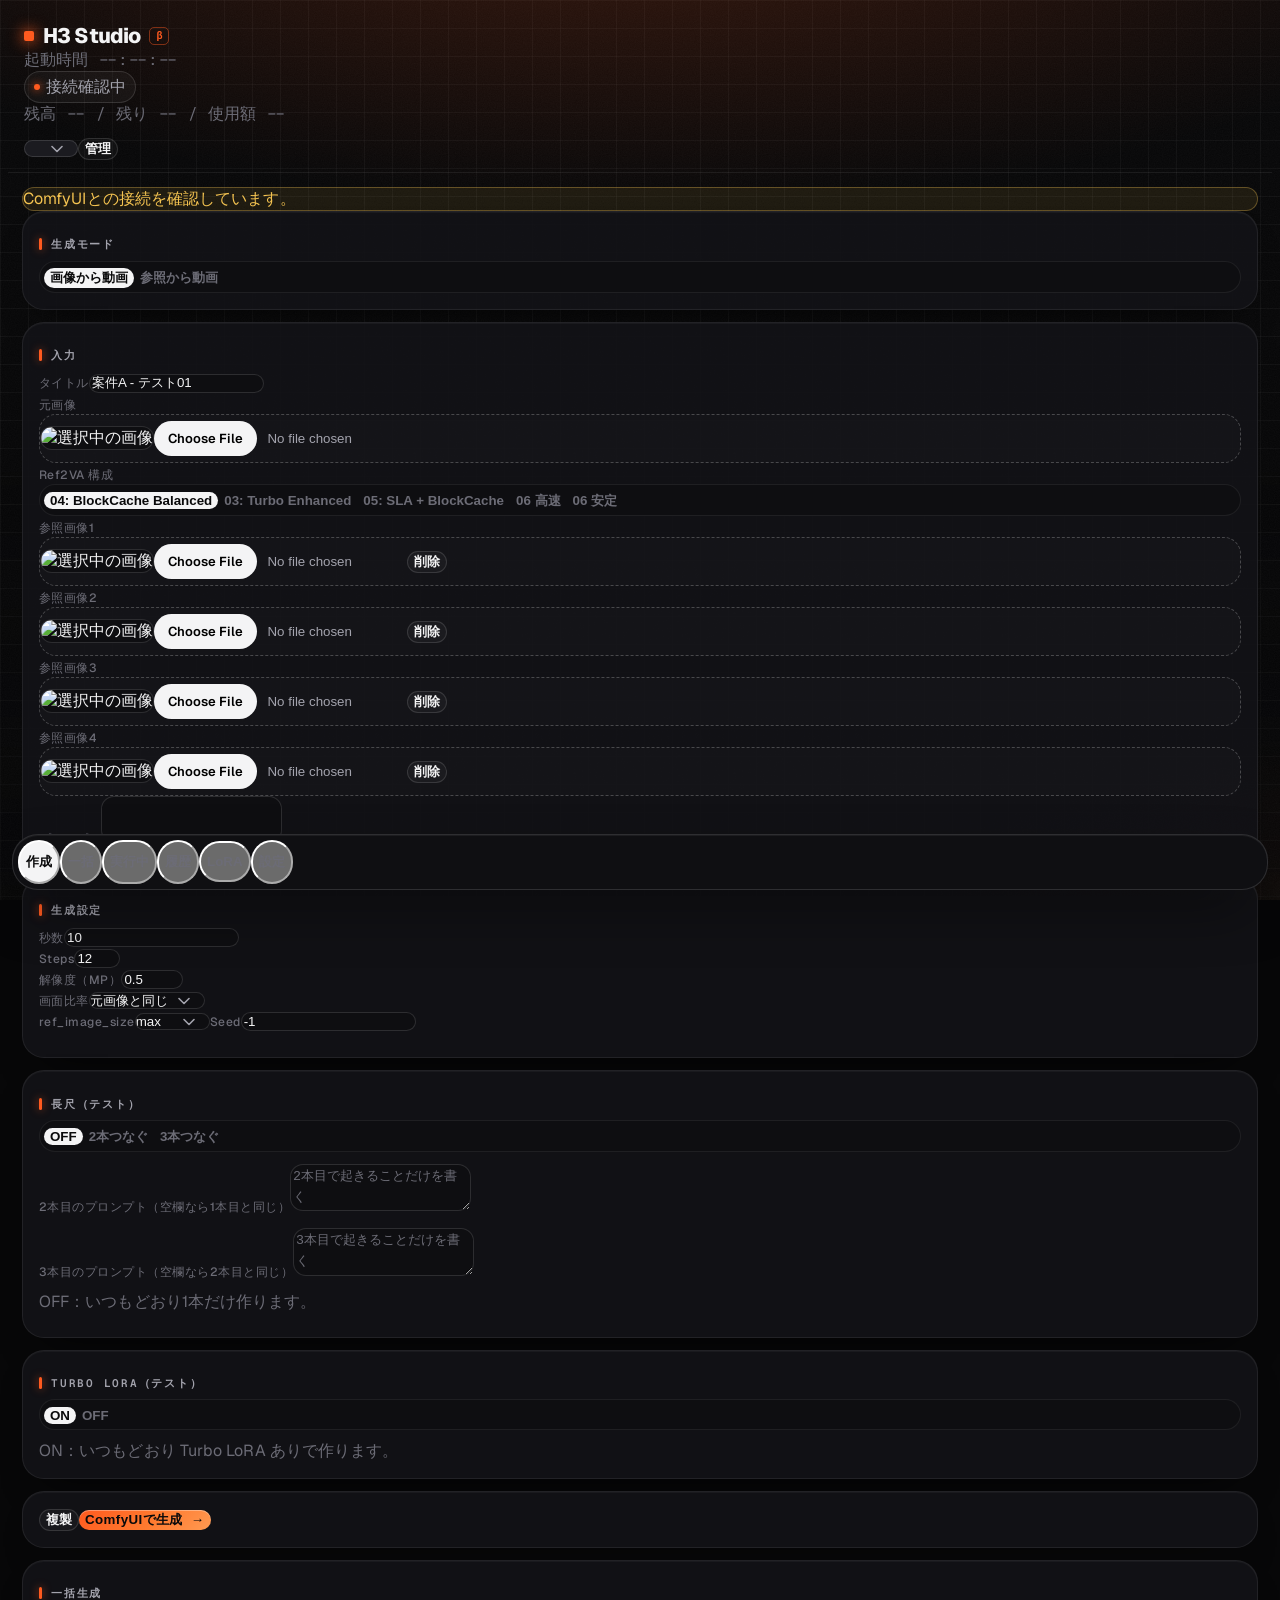
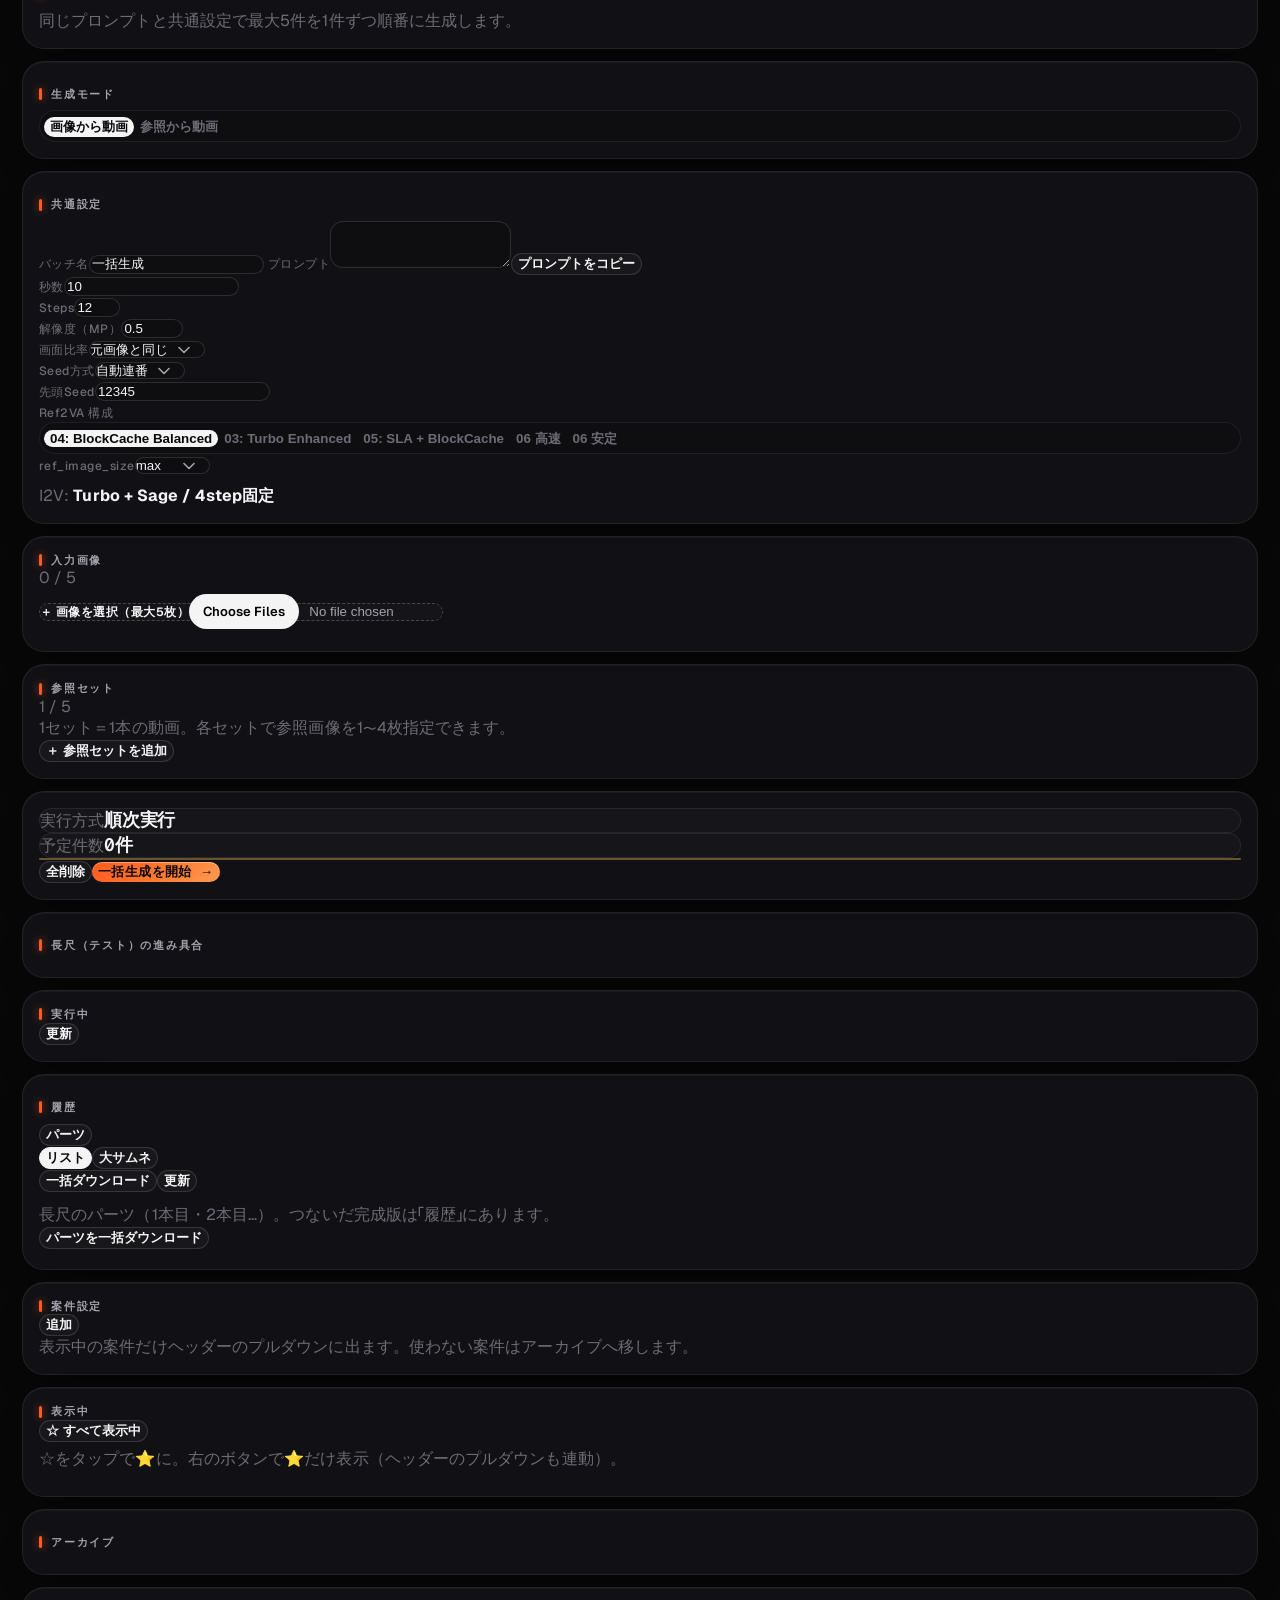
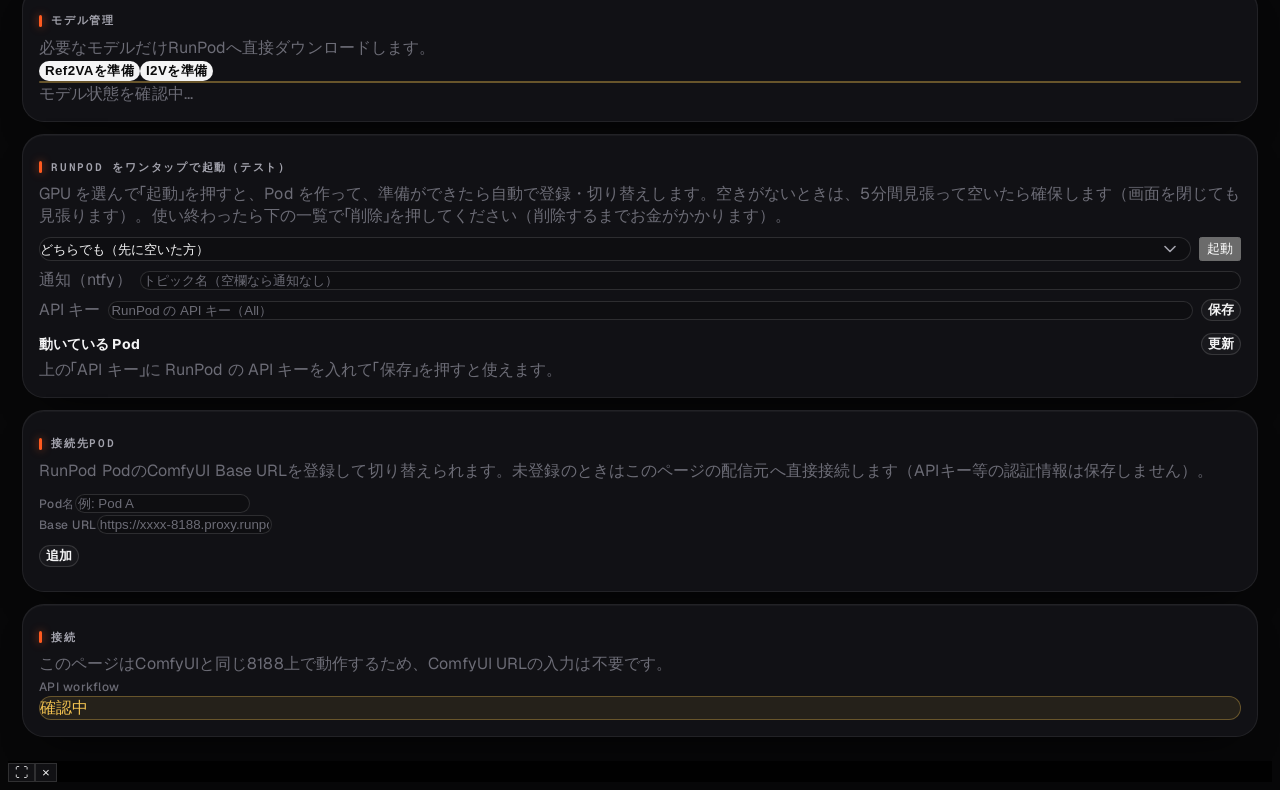
<file: index.html>
<!doctype html>
<html lang="ja">
<head><base href="https://shuichisaitofd.github.io/runpod-h3-mobile/">
<meta charset="utf-8">
<script>
/* H3 Studio β (design test; shares projects with H3 Studio): keep this site's projects separate from the other H3 sites on github.io (same browser storage). Only these keys get a prefix. */
(function(){try{var MAP={h3MobileProjects:1,h3MobileActiveProjectId:1,h3MobileProjectFavOnly:1};var P=Storage.prototype,g=P.getItem,s=P.setItem,r=P.removeItem;
function k(o,x){return(o===window.localStorage&&MAP[x])?'studio.'+x:x;}
P.getItem=function(x){return g.call(this,k(this,x));};
P.setItem=function(x,v){return s.call(this,k(this,x),v);};
P.removeItem=function(x){return r.call(this,k(this,x));};}catch(e){}})();
</script>
<meta name="viewport" content="width=device-width,initial-scale=1,interactive-widget=resizes-content">
<title>H3 Studio β</title>
<link rel="stylesheet" href="styles.css?v=20260928c">
<link rel="stylesheet" href="click-fix.css?v=20260928c">
<meta name="theme-color" content="#070708">
<link rel="preconnect" href="https://fonts.googleapis.com">
<link rel="preconnect" href="https://fonts.gstatic.com" crossorigin>
<link rel="stylesheet" href="https://fonts.googleapis.com/css2?family=Geist:wght@400;500;600;700;800&family=Geist+Mono:wght@400;500;600&display=swap">
<link rel="stylesheet" href="https://shuichisaitofd.github.io/h3-studio-next/next.css?v=4">
</head>
<body>
<div class="app">
<header class="header">
<div class="row"><div class="brand">H3 Studio</div><div class="runtime" id="runtime">起動時間 --:--:--</div><div class="status" id="status">接続確認中</div></div>
<div class="row"><div class="billing" id="billing">残高 -- / 残り -- / 使用額 --</div></div>
<div class="project-tabs" id="tabs"><select id="projectSelect" aria-label="案件切替"></select><button type="button" class="secondary compact" id="openProjects" onclick="openProjectSettings()">管理</button><button id="add" type="button" hidden></button></div>
</header>
<main>
<section class="page active" data-page="create">
<div id="connectNotice" class="notice">ComfyUIとの接続を確認しています。</div>
<div class="card"><h2>生成モード</h2><div class="mode"><button class="active" data-mode="i2v">画像から動画</button><button data-mode="ref">参照から動画</button></div></div>
<div class="card"><h2>入力</h2><label>タイトル</label><input id="title" value="案件A - テスト01">
<div id="i2v"><label>元画像</label><div class="filebox ref-field"><img class="input-thumb hidden" id="image0preview" alt="選択中の画像"><input id="image0" type="file" accept="image/*"></div></div>
<div id="ref" class="hidden"><label>Ref2VA 構成</label><div class="mode mode3" id="refVariant"><button class="active" data-variant="04">04: BlockCache Balanced</button><button data-variant="03">03: Turbo Enhanced</button><button data-variant="05">05: SLA + BlockCache</button><button data-variant="fast">06 高速</button><button data-variant="stable">06 安定</button></div><label>参照画像1</label><div class="filebox ref-field"><img class="input-thumb hidden" id="ref0preview" alt="選択中の画像"><input id="ref0" type="file" accept="image/*"><button type="button" class="secondary ref-clear" data-target="ref0">削除</button></div><label>参照画像2</label><div class="filebox ref-field"><img class="input-thumb hidden" id="ref1preview" alt="選択中の画像"><input id="ref1" type="file" accept="image/*"><button type="button" class="secondary ref-clear" data-target="ref1">削除</button></div><label>参照画像3</label><div class="filebox ref-field"><img class="input-thumb hidden" id="ref2preview" alt="選択中の画像"><input id="ref2" type="file" accept="image/*"><button type="button" class="secondary ref-clear" data-target="ref2">削除</button></div><label>参照画像4</label><div class="filebox ref-field"><img class="input-thumb hidden" id="ref3preview" alt="選択中の画像"><input id="ref3" type="file" accept="image/*"><button type="button" class="secondary ref-clear" data-target="ref3">削除</button></div></div>
<label>プロンプト</label><textarea id="prompt"></textarea></div>
<div class="card"><h2>生成設定</h2><div class="grid2"><div><label>秒数</label><input id="sec" type="number" value="10" min="1" step="1" inputmode="numeric"></div><div id="stepsWrap" class="hidden"><label>Steps</label><input id="steps" type="number" value="12" min="1" max="50"></div></div>
<div class="grid2"><div><label>解像度（MP）</label><input id="mp" type="number" value="0.5" min="0.1" max="2" step="0.05" inputmode="decimal"></div><div><label>画面比率</label><select id="ratio"><option selected>元画像と同じ</option><option>2:3</option><option>3:2</option><option>9:16</option><option>16:9</option><option>1:1</option><option>4:3</option><option>3:4</option></select></div></div>
<div id="refextra" class="hidden"><label>ref_image_size</label><select id="refSize"><option>match</option><option selected>max</option></select><label>Seed</label><input id="seed" type="number" value="-1"></div>
<div id="modeNote" class="small" style="margin-top:10px"></div></div>
<div class="card"><div class="actions"><button class="secondary" id="dup" type="button">複製</button><button class="primary" id="gen" type="button">ComfyUIで生成</button></div></div>
</section>

<section class="page" data-page="batch">
<div class="card"><h2>一括生成</h2><div class="small">同じプロンプトと共通設定で最大5件を1件ずつ順番に生成します。</div></div>
<div class="card"><h2>生成モード</h2><div class="mode"><button class="active" data-batch-mode="i2v">画像から動画</button><button data-batch-mode="ref2va">参照から動画</button></div></div>
<div class="card"><h2>共通設定</h2>
<label>バッチ名</label><input id="batchTitle" value="一括生成">
<label>プロンプト</label><textarea id="batchPrompt"></textarea><button class="secondary compact" id="copyBatchPrompt">プロンプトをコピー</button>
<div class="grid2"><div><label>秒数</label><input id="batchSec" type="number" value="10" min="1" step="1" inputmode="numeric"></div><div id="batchStepsWrap" class="hidden"><label>Steps</label><input id="batchSteps" type="number" value="12" min="1" max="50"></div></div>
<div class="grid2"><div><label>解像度（MP）</label><input id="batchMp" type="number" value="0.5" min="0.1" max="2" step="0.05" inputmode="decimal"></div><div><label>画面比率</label><select id="batchRatio"><option selected>元画像と同じ</option><option>2:3</option><option>3:2</option><option>9:16</option><option>16:9</option><option>1:1</option><option>4:3</option><option>3:4</option></select></div></div>
<div class="grid2"><div><label>Seed方式</label><select id="batchSeedMode"><option value="sequence" selected>自動連番</option><option value="fixed">固定</option><option value="random">ランダム</option></select></div><div><label>先頭Seed</label><input id="batchSeed" type="number" value="12345"></div></div>
<div id="batchRefOptions" class="hidden"><label>Ref2VA 構成</label><div class="mode mode3" id="batchRefVariant"><button class="active" data-batch-variant="04">04: BlockCache Balanced</button><button data-batch-variant="03">03: Turbo Enhanced</button><button data-batch-variant="05">05: SLA + BlockCache</button><button data-batch-variant="fast">06 高速</button><button data-batch-variant="stable">06 安定</button></div><label>ref_image_size</label><select id="batchRefSize"><option>match</option><option selected>max</option></select></div>
<div id="batchModeNote" class="small" style="margin-top:10px">I2V: <b>Turbo + Sage / 4step固定</b></div>
</div>
<div class="card" id="batchI2VInputs"><div class="row"><h2 style="margin:0;flex:1">入力画像</h2><span class="small" id="batchI2VCount">0 / 5</span></div><label class="batch-filepick">＋ 画像を選択（最大5枚）<input id="batchI2VFiles" type="file" accept="image/*" multiple></label><div id="batchI2VList" class="batch-list"></div></div>
<div class="card hidden" id="batchRefInputs"><div class="row"><h2 style="margin:0;flex:1">参照セット</h2><span class="small" id="batchRefCount">1 / 5</span></div><div class="small">1セット＝1本の動画。各セットで参照画像を1〜4枚指定できます。</div><div id="batchRefList" class="batch-list"></div><button class="secondary batch-add" id="addBatchRefSet">＋ 参照セットを追加</button></div>
<div class="card"><div class="batch-summary"><div><span class="small">実行方式</span><b>順次実行</b></div><div><span class="small">予定件数</span><b id="batchJobCount">0件</b></div></div><div id="batchMessage" class="notice hidden"></div><div class="actions"><button class="secondary" id="clearBatch">全削除</button><button class="primary" id="startBatch">一括生成を開始</button></div></div>
</section>

<section class="page" data-page="running"><div class="card"><div class="row"><h2 style="margin:0;flex:1">実行中</h2><button class="secondary" id="refreshQueue">更新</button></div><div id="queue"></div></div></section>
<section class="page" data-page="history"><div class="card"><div class="history-head"><h2>履歴</h2><div class="history-tools"><div class="view-toggle"><button class="secondary active" id="historyListMode">リスト</button><button class="secondary" id="historyLargeMode">大サムネ</button></div><button class="secondary" id="downloadAll">一括ダウンロード</button><button class="secondary" id="refreshHistory">更新</button></div></div><div id="downloadMessage" class="small"></div><div id="historyList"></div></div></section>
<section class="page" data-page="lora"><div id="h3LoraPage"></div></section>
<section class="page" data-page="projects">
<div class="card"><div class="row"><h2 style="margin:0;flex:1">案件設定</h2><button class="secondary" id="addProject">追加</button></div><div class="small">表示中の案件だけヘッダーのプルダウンに出ます。使わない案件はアーカイブへ移します。</div></div>
<div class="card"><div class="row" style="align-items:center"><h2 style="margin:0;flex:1">表示中</h2><button class="secondary compact" id="projectFavOnly">☆ すべて表示中</button></div><div class="small" style="margin:6px 0 10px">☆をタップで⭐に。右のボタンで⭐だけ表示（ヘッダーのプルダウンも連動）。</div><div id="projectActiveList"></div></div>
<div class="card"><h2>アーカイブ</h2><div id="projectArchiveList"></div></div>
</section>
<section class="page" data-page="settings">
<div class="card"><h2>モデル管理</h2><div class="small">必要なモデルだけRunPodへ直接ダウンロードします。</div><div class="model-actions"><button class="primary" id="prepareRef">Ref2VAを準備</button><button class="primary" id="prepareI2V">I2Vを準備</button></div><div id="modelMessage" class="notice hidden"></div><div id="modelList" class="model-list"><div class="small">モデル状態を確認中...</div></div></div>
<div class="card"><h2>接続先Pod</h2><div class="small">RunPod PodのComfyUI Base URLを登録して切り替えられます。未登録のときはこのページの配信元へ直接接続します（APIキー等の認証情報は保存しません）。</div><div id="podList" class="model-list" style="margin-top:10px"></div><div class="grid2" style="margin-top:10px"><div><label>Pod名</label><input id="newPodName" placeholder="例: Pod A"></div><div><label>Base URL</label><input id="newPodUrl" placeholder="https://xxxx-8188.proxy.runpod.net"></div></div><div class="actions" style="margin-top:10px"><button class="secondary" id="addPod" type="button" onclick="h3AddPod()">追加</button></div><div id="podMessage" class="small" style="margin-top:8px"></div></div>
<div class="card"><h2>接続</h2><div class="small">このページはComfyUIと同じ8188上で動作するため、ComfyUI URLの入力は不要です。</div><label>API workflow</label><div id="workflowStatus" class="notice">確認中</div></div>
</section>
</main>
</div>
<nav class="bottom"><div class="bottomin"><button class="nav active" data-target="create">作成</button><button class="nav" data-target="batch">一括</button><button class="nav" data-target="running">実行中</button><button class="nav" data-target="history">履歴</button><button class="nav" data-target="lora">LoRA</button><button class="nav" data-target="settings">設定</button></div></nav>
<div class="media-modal hidden" id="mediaModal" role="dialog" aria-modal="true"><button class="modal-fullscreen hidden" id="modalFullscreen" type="button" aria-label="全画面表示">⛶</button><button class="modal-close" id="modalClose" type="button" aria-label="閉じる">×</button><div class="modal-body" id="modalBody"></div></div>
<script src="boot-fix.js?v=20260928c"></script>
<script src="app.js?v=20261103a"></script>
<script src="job-timer.js?v=20260928c"></script>
<script src="project-ui.js?v=20261026a"></script>
<script src="pod-add-fix.js?v=20260928c"></script>
<script src="connect-fix.js?v=20260928c"></script>
<script src="copy-prompts.js?v=20260928c"></script>
<script>
(()=>{const originalFetch=window.fetch.bind(window);window.fetch=async(input,init)=>{const r=await originalFetch(input,init);try{const url=typeof input==='string'?input:(input&&input.url)||'';if(!/\/history\//.test(url)||!r.ok)return r;const clone=r.clone();const data=await clone.json();let changed=false;for(const item of Object.values(data||{})){if(!item||item.status?.completed===true)continue;const outputs=item.outputs||{};const hasOutput=Object.values(outputs).some(node=>['videos','images','gifs','files','audio'].some(k=>Array.isArray(node?.[k])&&node[k].length));if(hasOutput){item.status=item.status||{};item.status.completed=true;changed=true;}}if(!changed)return r;return new Response(JSON.stringify(data),{status:r.status,statusText:r.statusText,headers:r.headers});}catch{return r;}};})();
</script>
<script src="batch-v2.js?v=20260928c"></script>
<script src="history-autoplay.js?v=20260928c"></script>
<script src="history-thumbnails.js?v=20260928c"></script>
<script src="media-library.js?v=20260928c"></script>
<script src="pod-runtime.js?v=20260928c"></script>
<script src="pod-billing.js?v=20260928c"></script>
<script src="lora-library.js?v=20261022a"></script>
<script src="lora-catalog-extra.js?v=20260928c"></script>
<script src="https://shuichisaitofd.github.io/h3-studio/veda-lora-extra.js?v=8"></script>
<script src="prompt-library.js?v=20260928c" data-h3-prompt-library="1"></script>
<script src="ios-keyboard.js?v=20260928c"></script>
<script src="media-modal-fix.js?v=20261006c"></script>
<script src="click-fix.js?v=20261006c"></script>
<script src="https://shuichisaitofd.github.io/h3-studio/veda-panel.js?v=2"></script>
<script src="https://shuichisaitofd.github.io/h3-studio/veda-eros.js?v=1"></script>
<script src="https://shuichisaitofd.github.io/h3-studio-next/next.js?v=2"></script>
<script src="https://shuichisaitofd.github.io/h3-studio-next/long.js?v=12"></script>
<script src="https://shuichisaitofd.github.io/h3-studio-next/runpod.js?v=17"></script>
<script src="https://shuichisaitofd.github.io/h3-studio-next/turbo-test.js?v=1"></script></body></html>
</file>
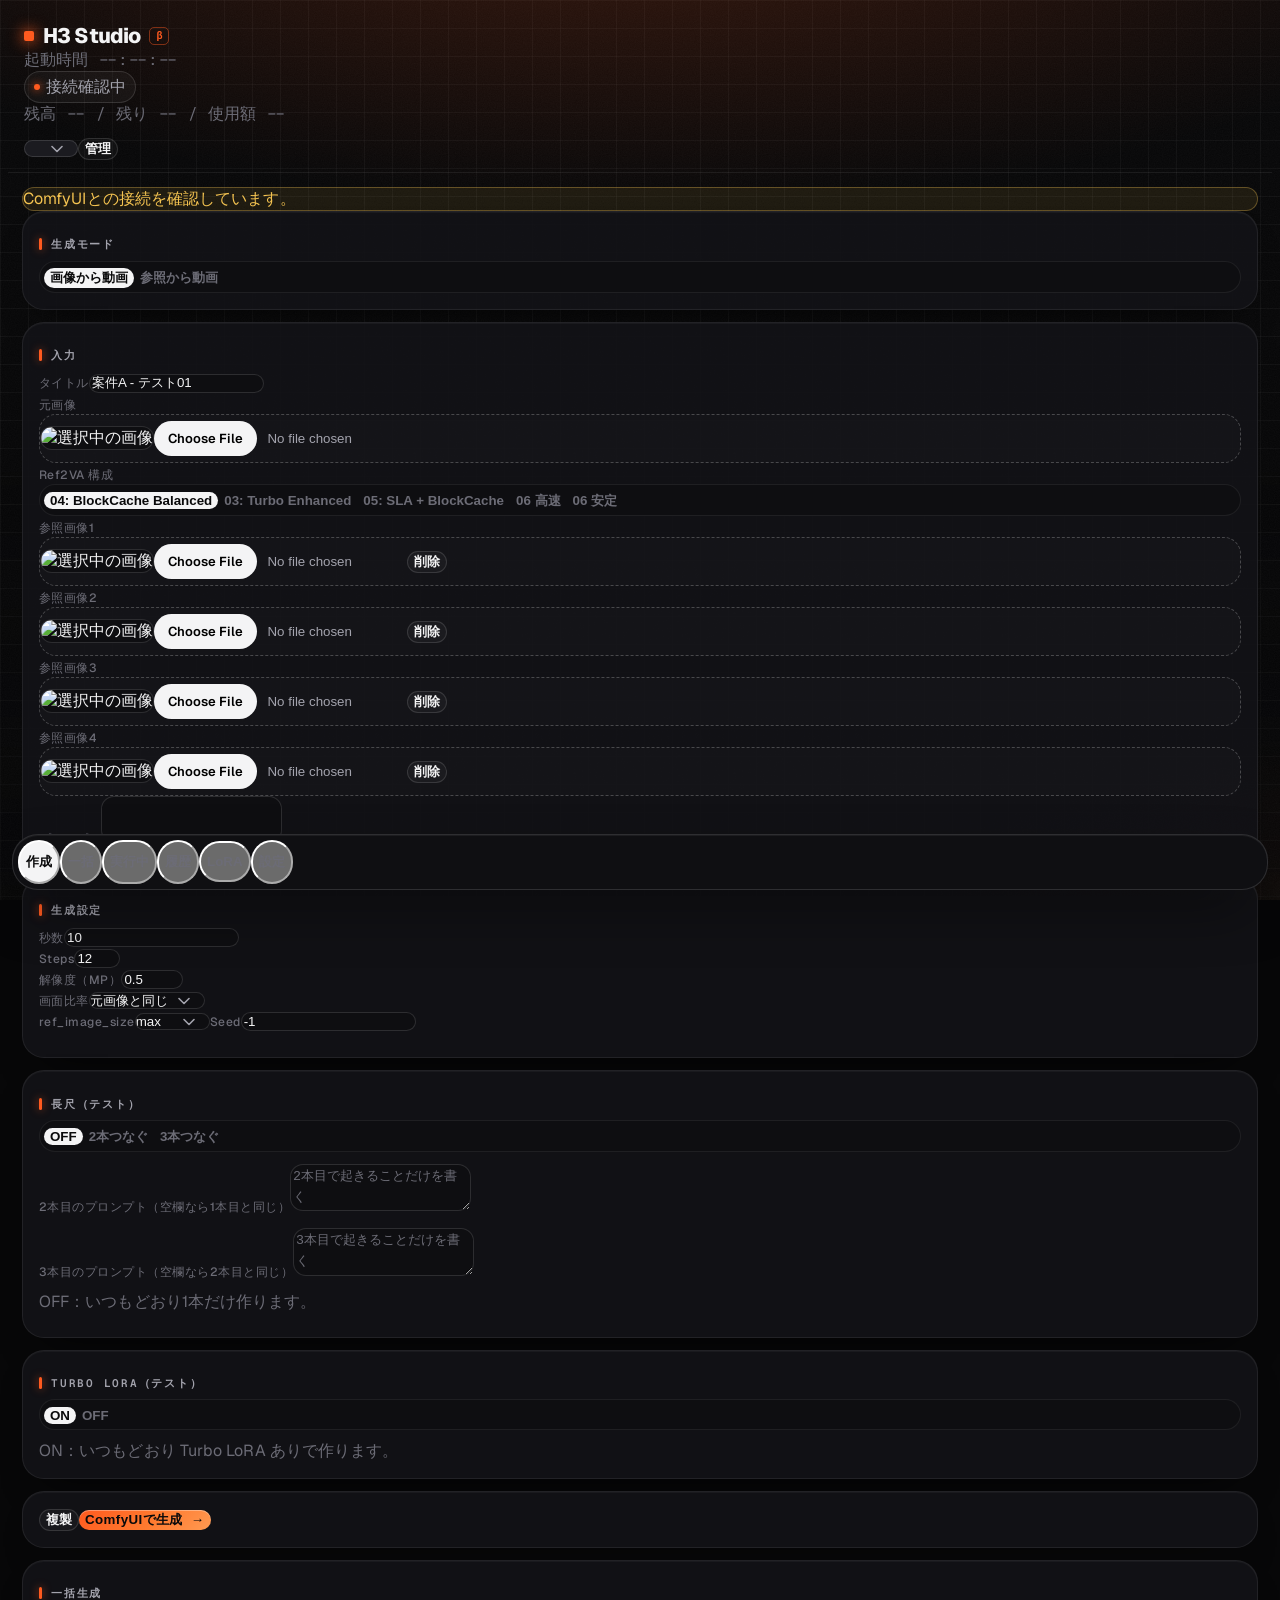
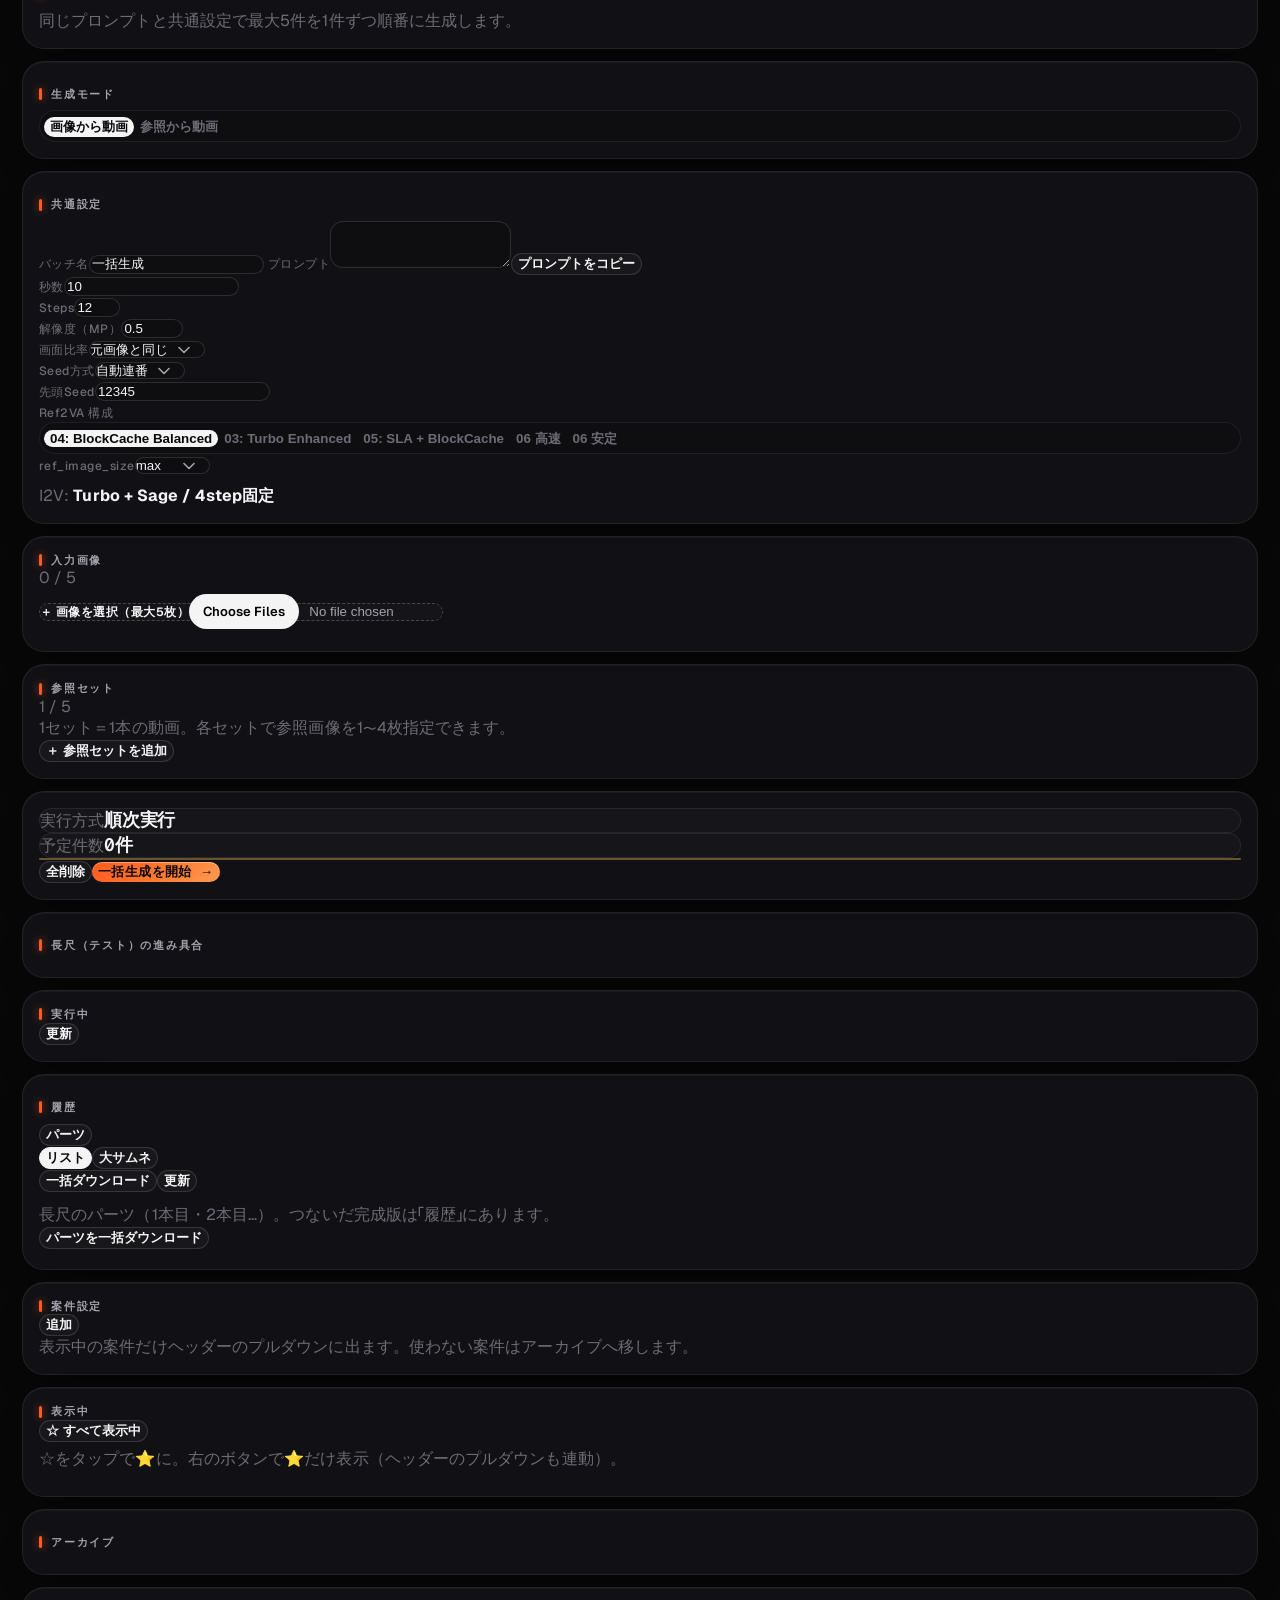
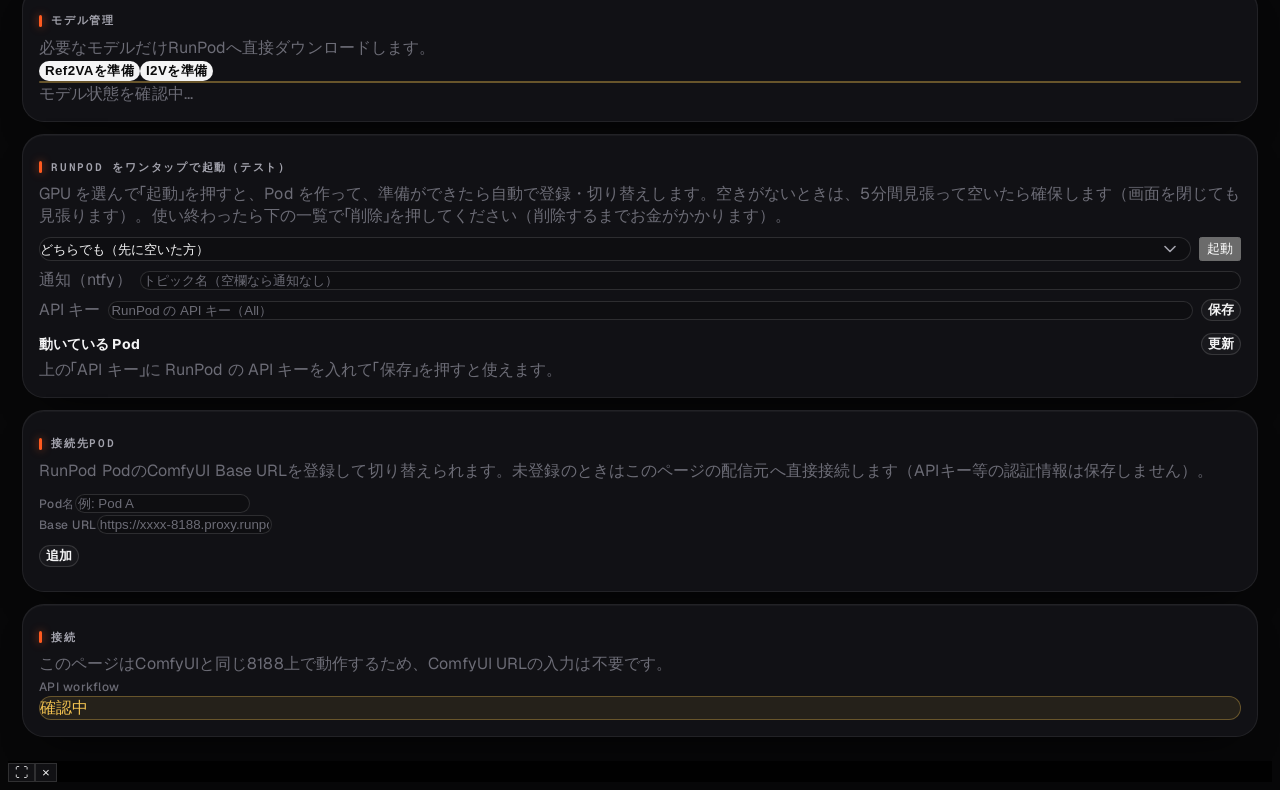
<file: b2/index.html>
<!doctype html>
<html lang="ja">
<head><base href="https://shuichisaitofd.github.io/runpod-h3-mobile/">
<meta charset="utf-8">
<script>
/* H3 Studio β2: copy of β. Projects are copied ONCE from the old β / H3 Studio keys, then saved under their own "studioB2." keys so they no longer mix with the old β. */
(function(){try{var MAP={h3MobileProjects:1,h3MobileActiveProjectId:1,h3MobileProjectFavOnly:1};var P=Storage.prototype,g=P.getItem,s=P.setItem,r=P.removeItem;
function pre(x){return MAP[x]||String(x).indexOf('h3next.')===0;}
function k(o,x){return(o===window.localStorage&&pre(x))?'studioB2.'+x:x;}
try{var L=window.localStorage;
 function arr(v){try{var a=JSON.parse(v);return Array.isArray(a)?a:null;}catch(e){return null;}}
 function isDefault(v){var a=arr(v);if(!a||!a.length)return true;return a.every(function(p){return ['案件A','案件B','案件C'].indexOf(p.name)>=0&&!p.prompt&&!(p.images&&Object.keys(p.images).some(function(k){return p.images[k];}));});}
 if(!g.call(L,'studioB2.migrated2')&&isDefault(g.call(L,'studioB2.h3MobileProjects'))){
  var srcs=['studio.',''],src=null;
  for(var q=0;q<srcs.length;q++){var pv=g.call(L,srcs[q]+'h3MobileProjects');if(pv&&!isDefault(pv)){src=srcs[q];break;}}
  if(src!==null){
   Object.keys(MAP).forEach(function(x){var v=g.call(L,src+x);if(v!==null)s.call(L,'studioB2.'+x,v);});
   for(var i=0;i<L.length;i++){var n=L.key(i);if(n&&n.indexOf('h3next.')===0){var v2=g.call(L,n);if(g.call(L,'studioB2.'+n)===null)s.call(L,'studioB2.'+n,v2);}}
   s.call(L,'studioB2.migrated2',src||'raw');}}}catch(e){}
P.getItem=function(x){return g.call(this,k(this,x));};
P.setItem=function(x,v){return s.call(this,k(this,x),v);};
P.removeItem=function(x){return r.call(this,k(this,x));};}catch(e){}})();
</script>
<meta name="viewport" content="width=device-width,initial-scale=1,interactive-widget=resizes-content">
<title>H3 Studio β2</title>
<link rel="stylesheet" href="styles.css?v=20260928c">
<link rel="stylesheet" href="click-fix.css?v=20260928c">
<meta name="theme-color" content="#070708">
<link rel="preconnect" href="https://fonts.googleapis.com">
<link rel="preconnect" href="https://fonts.gstatic.com" crossorigin>
<link rel="stylesheet" href="https://fonts.googleapis.com/css2?family=Geist:wght@400;500;600;700;800&family=Geist+Mono:wght@400;500;600&display=swap">
<link rel="stylesheet" href="https://shuichisaitofd.github.io/h3-studio-next/next.css?v=4">
</head>
<body>
<div class="app">
<header class="header">
<div class="row"><div class="brand">H3 Studio</div><div class="runtime" id="runtime">起動時間 --:--:--</div><div class="status" id="status">接続確認中</div></div>
<div class="row"><div class="billing" id="billing">残高 -- / 残り -- / 使用額 --</div></div>
<div class="project-tabs" id="tabs"><select id="projectSelect" aria-label="案件切替"></select><button type="button" class="secondary compact" id="openProjects" onclick="openProjectSettings()">管理</button><button id="add" type="button" hidden></button></div>
</header>
<main>
<section class="page active" data-page="create">
<div id="connectNotice" class="notice">ComfyUIとの接続を確認しています。</div>
<div class="card"><h2>生成モード</h2><div class="mode"><button class="active" data-mode="i2v">画像から動画</button><button data-mode="ref">参照から動画</button></div></div>
<div class="card"><h2>入力</h2><label>タイトル</label><input id="title" value="案件A - テスト01">
<div id="i2v"><label>元画像</label><div class="filebox ref-field"><img class="input-thumb hidden" id="image0preview" alt="選択中の画像"><input id="image0" type="file" accept="image/*"></div></div>
<div id="ref" class="hidden"><label>Ref2VA 構成</label><div class="mode mode3" id="refVariant"><button class="active" data-variant="04">04: BlockCache Balanced</button><button data-variant="03">03: Turbo Enhanced</button><button data-variant="05">05: SLA + BlockCache</button><button data-variant="fast">06 高速</button><button data-variant="stable">06 安定</button></div><label>参照画像1</label><div class="filebox ref-field"><img class="input-thumb hidden" id="ref0preview" alt="選択中の画像"><input id="ref0" type="file" accept="image/*"><button type="button" class="secondary ref-clear" data-target="ref0">削除</button></div><label>参照画像2</label><div class="filebox ref-field"><img class="input-thumb hidden" id="ref1preview" alt="選択中の画像"><input id="ref1" type="file" accept="image/*"><button type="button" class="secondary ref-clear" data-target="ref1">削除</button></div><label>参照画像3</label><div class="filebox ref-field"><img class="input-thumb hidden" id="ref2preview" alt="選択中の画像"><input id="ref2" type="file" accept="image/*"><button type="button" class="secondary ref-clear" data-target="ref2">削除</button></div><label>参照画像4</label><div class="filebox ref-field"><img class="input-thumb hidden" id="ref3preview" alt="選択中の画像"><input id="ref3" type="file" accept="image/*"><button type="button" class="secondary ref-clear" data-target="ref3">削除</button></div></div>
<label>プロンプト</label><textarea id="prompt"></textarea></div>
<div class="card"><h2>生成設定</h2><div class="grid2"><div><label>秒数</label><input id="sec" type="number" value="10" min="1" step="1" inputmode="numeric"></div><div id="stepsWrap" class="hidden"><label>Steps</label><input id="steps" type="number" value="12" min="1" max="50"></div></div>
<div class="grid2"><div><label>解像度（MP）</label><input id="mp" type="number" value="0.5" min="0.1" max="2" step="0.05" inputmode="decimal"></div><div><label>画面比率</label><select id="ratio"><option selected>元画像と同じ</option><option>2:3</option><option>3:2</option><option>9:16</option><option>16:9</option><option>1:1</option><option>4:3</option><option>3:4</option></select></div></div>
<div id="refextra" class="hidden"><label>ref_image_size</label><select id="refSize"><option>match</option><option selected>max</option></select><label>Seed</label><input id="seed" type="number" value="-1"></div>
<div id="modeNote" class="small" style="margin-top:10px"></div></div>
<div class="card"><div class="actions"><button class="secondary" id="dup" type="button">複製</button><button class="primary" id="gen" type="button">ComfyUIで生成</button></div></div>
</section>

<section class="page" data-page="batch">
<div class="card"><h2>一括生成</h2><div class="small">同じプロンプトと共通設定で最大5件を1件ずつ順番に生成します。</div></div>
<div class="card"><h2>生成モード</h2><div class="mode"><button class="active" data-batch-mode="i2v">画像から動画</button><button data-batch-mode="ref2va">参照から動画</button></div></div>
<div class="card"><h2>共通設定</h2>
<label>バッチ名</label><input id="batchTitle" value="一括生成">
<label>プロンプト</label><textarea id="batchPrompt"></textarea><button class="secondary compact" id="copyBatchPrompt">プロンプトをコピー</button>
<div class="grid2"><div><label>秒数</label><input id="batchSec" type="number" value="10" min="1" step="1" inputmode="numeric"></div><div id="batchStepsWrap" class="hidden"><label>Steps</label><input id="batchSteps" type="number" value="12" min="1" max="50"></div></div>
<div class="grid2"><div><label>解像度（MP）</label><input id="batchMp" type="number" value="0.5" min="0.1" max="2" step="0.05" inputmode="decimal"></div><div><label>画面比率</label><select id="batchRatio"><option selected>元画像と同じ</option><option>2:3</option><option>3:2</option><option>9:16</option><option>16:9</option><option>1:1</option><option>4:3</option><option>3:4</option></select></div></div>
<div class="grid2"><div><label>Seed方式</label><select id="batchSeedMode"><option value="sequence" selected>自動連番</option><option value="fixed">固定</option><option value="random">ランダム</option></select></div><div><label>先頭Seed</label><input id="batchSeed" type="number" value="12345"></div></div>
<div id="batchRefOptions" class="hidden"><label>Ref2VA 構成</label><div class="mode mode3" id="batchRefVariant"><button class="active" data-batch-variant="04">04: BlockCache Balanced</button><button data-batch-variant="03">03: Turbo Enhanced</button><button data-batch-variant="05">05: SLA + BlockCache</button><button data-batch-variant="fast">06 高速</button><button data-batch-variant="stable">06 安定</button></div><label>ref_image_size</label><select id="batchRefSize"><option>match</option><option selected>max</option></select></div>
<div id="batchModeNote" class="small" style="margin-top:10px">I2V: <b>Turbo + Sage / 4step固定</b></div>
</div>
<div class="card" id="batchI2VInputs"><div class="row"><h2 style="margin:0;flex:1">入力画像</h2><span class="small" id="batchI2VCount">0 / 5</span></div><label class="batch-filepick">＋ 画像を選択（最大5枚）<input id="batchI2VFiles" type="file" accept="image/*" multiple></label><div id="batchI2VList" class="batch-list"></div></div>
<div class="card hidden" id="batchRefInputs"><div class="row"><h2 style="margin:0;flex:1">参照セット</h2><span class="small" id="batchRefCount">1 / 5</span></div><div class="small">1セット＝1本の動画。各セットで参照画像を1〜4枚指定できます。</div><div id="batchRefList" class="batch-list"></div><button class="secondary batch-add" id="addBatchRefSet">＋ 参照セットを追加</button></div>
<div class="card"><div class="batch-summary"><div><span class="small">実行方式</span><b>順次実行</b></div><div><span class="small">予定件数</span><b id="batchJobCount">0件</b></div></div><div id="batchMessage" class="notice hidden"></div><div class="actions"><button class="secondary" id="clearBatch">全削除</button><button class="primary" id="startBatch">一括生成を開始</button></div></div>
</section>

<section class="page" data-page="running"><div class="card"><div class="row"><h2 style="margin:0;flex:1">実行中</h2><button class="secondary" id="refreshQueue">更新</button></div><div id="queue"></div></div></section>
<section class="page" data-page="history"><div class="card"><div class="history-head"><h2>履歴</h2><div class="history-tools"><div class="view-toggle"><button class="secondary active" id="historyListMode">リスト</button><button class="secondary" id="historyLargeMode">大サムネ</button></div><button class="secondary" id="downloadAll">一括ダウンロード</button><button class="secondary" id="refreshHistory">更新</button></div></div><div id="downloadMessage" class="small"></div><div id="historyList"></div></div></section>
<section class="page" data-page="lora"><div id="h3LoraPage"></div></section>
<section class="page" data-page="projects">
<div class="card"><div class="row"><h2 style="margin:0;flex:1">案件設定</h2><button class="secondary" id="addProject">追加</button></div><div class="small">表示中の案件だけヘッダーのプルダウンに出ます。使わない案件はアーカイブへ移します。</div></div>
<div class="card"><div class="row" style="align-items:center"><h2 style="margin:0;flex:1">表示中</h2><button class="secondary compact" id="projectFavOnly">☆ すべて表示中</button></div><div class="small" style="margin:6px 0 10px">☆をタップで⭐に。右のボタンで⭐だけ表示（ヘッダーのプルダウンも連動）。</div><div id="projectActiveList"></div></div>
<div class="card"><h2>アーカイブ</h2><div id="projectArchiveList"></div></div>
</section>
<section class="page" data-page="settings">
<div class="card"><h2>モデル管理</h2><div class="small">必要なモデルだけRunPodへ直接ダウンロードします。</div><div class="model-actions"><button class="primary" id="prepareRef">Ref2VAを準備</button><button class="primary" id="prepareI2V">I2Vを準備</button></div><div id="modelMessage" class="notice hidden"></div><div id="modelList" class="model-list"><div class="small">モデル状態を確認中...</div></div></div>
<div class="card"><h2>接続先Pod</h2><div class="small">RunPod PodのComfyUI Base URLを登録して切り替えられます。未登録のときはこのページの配信元へ直接接続します（APIキー等の認証情報は保存しません）。</div><div id="podList" class="model-list" style="margin-top:10px"></div><div class="grid2" style="margin-top:10px"><div><label>Pod名</label><input id="newPodName" placeholder="例: Pod A"></div><div><label>Base URL</label><input id="newPodUrl" placeholder="https://xxxx-8188.proxy.runpod.net"></div></div><div class="actions" style="margin-top:10px"><button class="secondary" id="addPod" type="button" onclick="h3AddPod()">追加</button></div><div id="podMessage" class="small" style="margin-top:8px"></div></div>
<div class="card"><h2>接続</h2><div class="small">このページはComfyUIと同じ8188上で動作するため、ComfyUI URLの入力は不要です。</div><label>API workflow</label><div id="workflowStatus" class="notice">確認中</div></div>
</section>
</main>
</div>
<nav class="bottom"><div class="bottomin"><button class="nav active" data-target="create">作成</button><button class="nav" data-target="batch">一括</button><button class="nav" data-target="running">実行中</button><button class="nav" data-target="history">履歴</button><button class="nav" data-target="lora">LoRA</button><button class="nav" data-target="settings">設定</button></div></nav>
<div class="media-modal hidden" id="mediaModal" role="dialog" aria-modal="true"><button class="modal-fullscreen hidden" id="modalFullscreen" type="button" aria-label="全画面表示">⛶</button><button class="modal-close" id="modalClose" type="button" aria-label="閉じる">×</button><div class="modal-body" id="modalBody"></div></div>
<script src="boot-fix.js?v=20260928c"></script>
<script src="app.js?v=20261103a"></script>
<script src="job-timer.js?v=20260928c"></script>
<script src="project-ui.js?v=20261026a"></script>
<script src="pod-add-fix.js?v=20260928c"></script>
<script src="connect-fix.js?v=20260928c"></script>
<script src="copy-prompts.js?v=20260928c"></script>
<script>
(()=>{const originalFetch=window.fetch.bind(window);window.fetch=async(input,init)=>{const r=await originalFetch(input,init);try{const url=typeof input==='string'?input:(input&&input.url)||'';if(!/\/history\//.test(url)||!r.ok)return r;const clone=r.clone();const data=await clone.json();let changed=false;for(const item of Object.values(data||{})){if(!item||item.status?.completed===true)continue;const outputs=item.outputs||{};const hasOutput=Object.values(outputs).some(node=>['videos','images','gifs','files','audio'].some(k=>Array.isArray(node?.[k])&&node[k].length));if(hasOutput){item.status=item.status||{};item.status.completed=true;changed=true;}}if(!changed)return r;return new Response(JSON.stringify(data),{status:r.status,statusText:r.statusText,headers:r.headers});}catch{return r;}};})();
</script>
<script src="batch-v2.js?v=20260928c"></script>
<script src="history-autoplay.js?v=20260928c"></script>
<script src="history-thumbnails.js?v=20260928c"></script>
<script src="media-library.js?v=20260928c"></script>
<script src="pod-runtime.js?v=20260928c"></script>
<script src="pod-billing.js?v=20260928c"></script>
<script src="lora-library.js?v=20261022a"></script>
<script src="lora-catalog-extra.js?v=20260928c"></script>
<script src="https://shuichisaitofd.github.io/h3-studio/veda-lora-extra.js?v=8"></script>
<script src="prompt-library.js?v=20260928c" data-h3-prompt-library="1"></script>
<script src="ios-keyboard.js?v=20260928c"></script>
<script src="media-modal-fix.js?v=20261006c"></script>
<script src="click-fix.js?v=20261006c"></script>
<script src="https://shuichisaitofd.github.io/h3-studio/veda-panel.js?v=2"></script>
<script src="https://shuichisaitofd.github.io/h3-studio/veda-eros.js?v=1"></script>
<script src="https://shuichisaitofd.github.io/h3-studio-next/next.js?v=2"></script>
<script src="https://shuichisaitofd.github.io/h3-studio-next/b2/long.js?v=2"></script>
<script src="https://shuichisaitofd.github.io/h3-studio-next/b2/runpod.js?v=3"></script>
<script src="https://shuichisaitofd.github.io/h3-studio-next/turbo-test.js?v=1"></script></body></html>
</file>
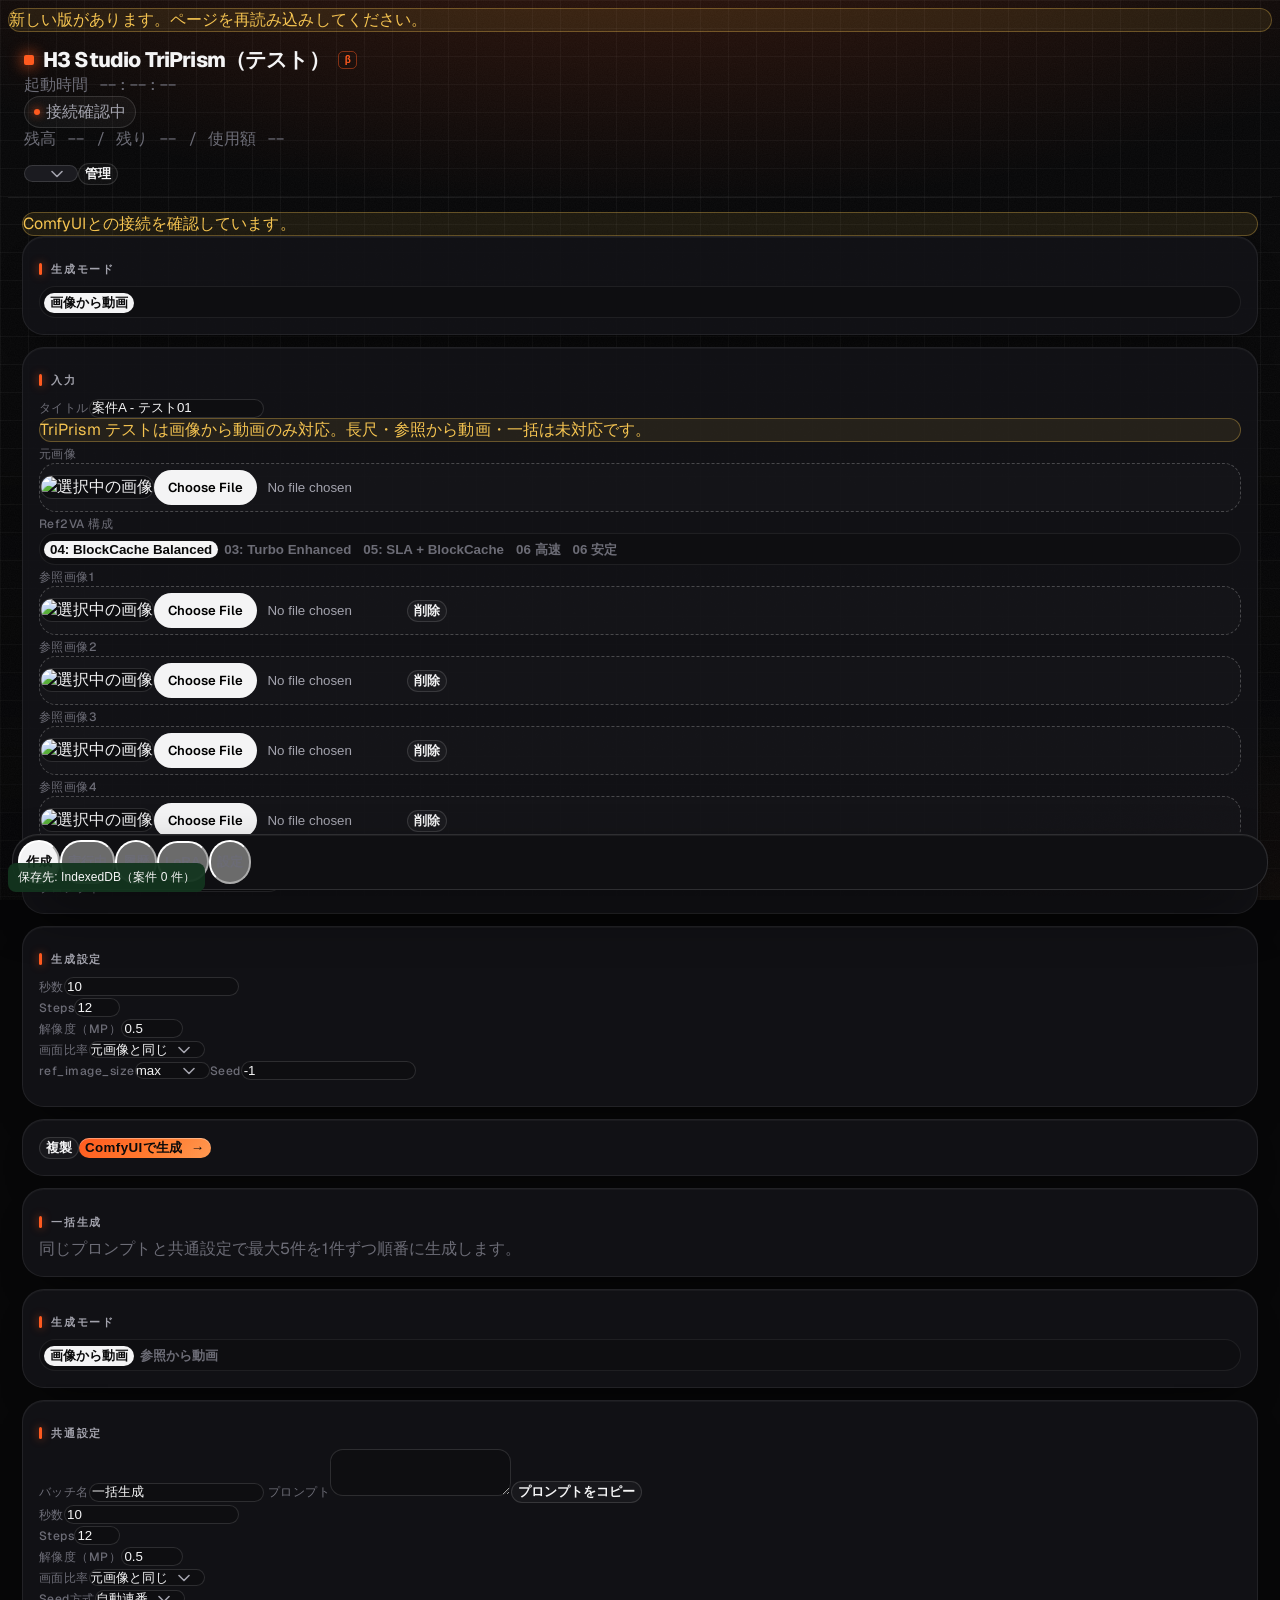
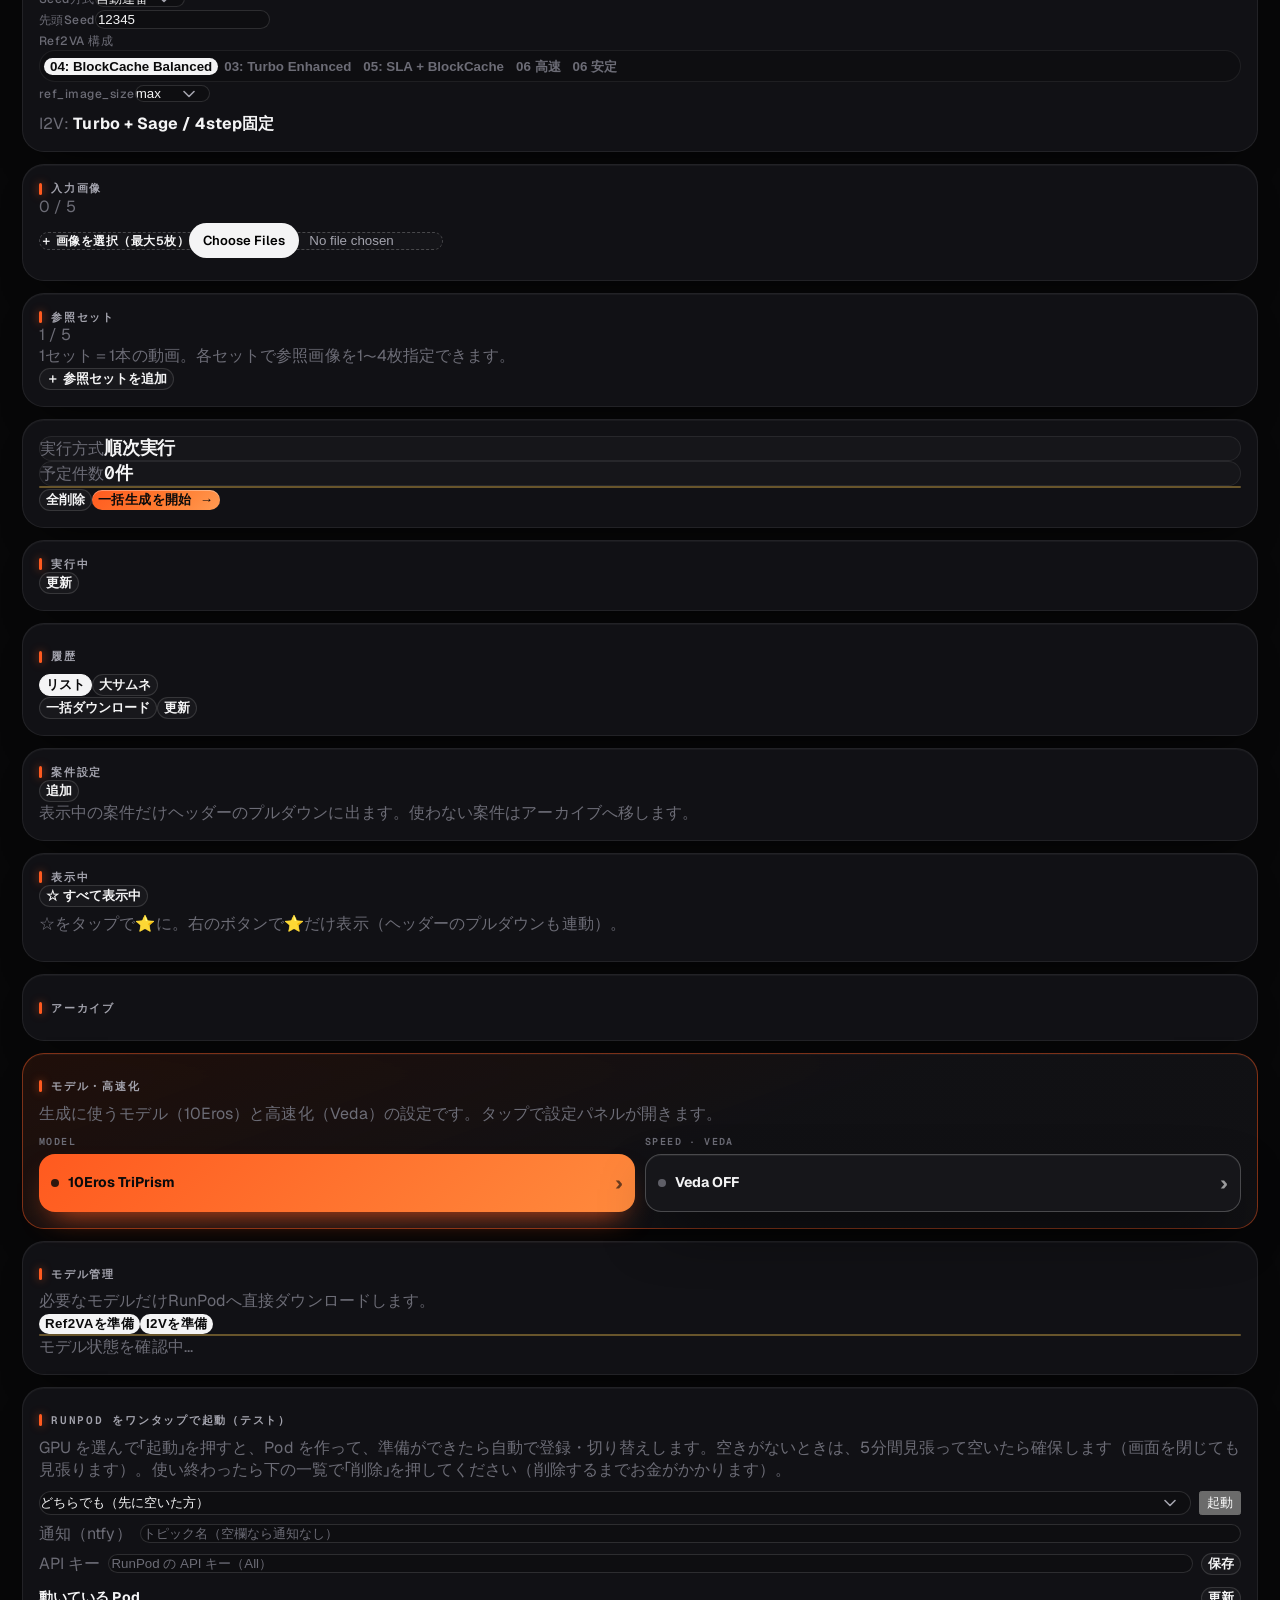
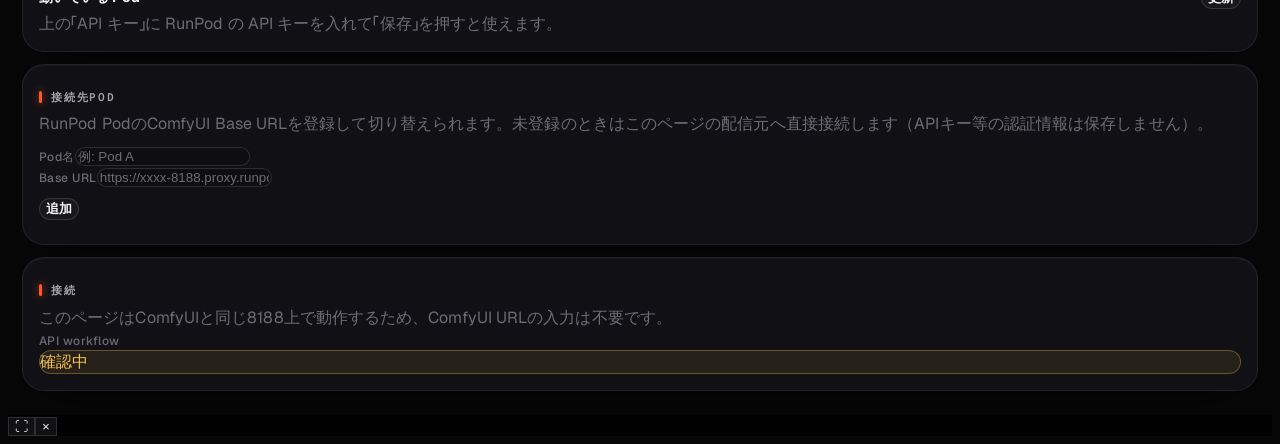
<file: tri/index.html>
<!doctype html>
<html lang="ja">
<head><base href="https://shuichisaitofd.github.io/runpod-h3-mobile/">
<meta charset="utf-8">
<script>
/* H3 Studio TriPrism (IndexedDB): project data lives in IndexedDB (big quota) instead of localStorage. The app scripts below are held back until the data is loaded. Falls back to a "studioTri." localStorage prefix if IndexedDB is unavailable. */
(function(){
var MAP={h3MobileProjects:1,h3MobileActiveProjectId:1,h3MobileProjectFavOnly:1};
function pre(x){x=String(x);return !!MAP[x]||x.indexOf('h3next.')===0||x.indexOf('h3nextRunpod')===0||x==='h3nextNtfyTopic'||x==='h3eros_state_v1'||x==='h3veda_state_v1'||x==='h3nextTurboOff';}
var P=Storage.prototype,g=P.getItem,s=P.setItem,r=P.removeItem,L=window.localStorage;
var mem=null,db=null,failed=false;
function k(o,x){return(o===L&&pre(x))?'studioTri.'+x:x;}
function dput(key,val){try{var t=db.transaction('kv','readwrite');if(val===null)t.objectStore('kv').delete(key);else t.objectStore('kv').put(val,key);}catch(e){failed=true;}}
P.getItem=function(x){if(mem&&this===L&&pre(x)){var v=mem[x];return v===undefined?null:v;}return g.call(this,k(this,x));};
P.setItem=function(x,v){if(mem&&this===L&&pre(x)){v=String(v);mem[x]=v;dput(x,v);return;}return s.call(this,k(this,x),v);};
P.removeItem=function(x){if(mem&&this===L&&pre(x)){delete mem[x];dput(x,null);return;}return r.call(this,k(this,x));};
function isDefault(v){try{var a=JSON.parse(v);if(!Array.isArray(a)||!a.length)return true;return a.every(function(p){return['案件A','案件B','案件C'].indexOf(p.name)>=0&&!p.prompt;});}catch(e){return true;}}
var dclFired=false,loadFired=false;
document.addEventListener('DOMContentLoaded',function(){dclFired=true;});
window.addEventListener('load',function(){loadFired=true;});
window.__b2flags=function(){return{dcl:dclFired,load:loadFired};};
window.__b2ready=new Promise(function(resolve){
 var done=false;function fin(){if(!done){done=true;resolve();}}
 setTimeout(function(){if(!done){mem=null;fin();}},8000);
 try{
  var q=indexedDB.open('h3-tri-store',1);
  q.onupgradeneeded=function(){q.result.createObjectStore('kv');};
  q.onerror=function(){fin();};
  q.onblocked=function(){fin();};
  q.onsuccess=function(){db=q.result;
   var m={},c=db.transaction('kv').objectStore('kv').openCursor();
   c.onerror=function(){fin();};
   c.onsuccess=function(){var cur=c.result;
     if(cur){m[cur.key]=cur.value;cur.continue();return;}
     // TriPrism starts with its own empty project store. The b2 store is untouched.
     delete m['__migrated'];mem=m;fin();};
  };
 }catch(e){fin();}
});
})();
</script>
<meta name="viewport" content="width=device-width,initial-scale=1,interactive-widget=resizes-content">
<title>H3 Studio TriPrism（テスト）</title>
<link rel="stylesheet" href="styles.css?v=20260928c">
<link rel="stylesheet" href="click-fix.css?v=20260928c">
<meta name="theme-color" content="#070708">
<link rel="preconnect" href="https://fonts.googleapis.com">
<link rel="preconnect" href="https://fonts.gstatic.com" crossorigin>
<link rel="stylesheet" href="https://fonts.googleapis.com/css2?family=Geist:wght@400;500;600;700;800&family=Geist+Mono:wght@400;500;600&display=swap">
<link rel="stylesheet" href="https://shuichisaitofd.github.io/h3-studio-next/next.css?v=4">
</head>
<body>
<div class="app">
<header class="header">
<div class="row"><div class="brand">H3 Studio TriPrism（テスト）</div><div class="runtime" id="runtime">起動時間 --:--:--</div><div class="status" id="status">接続確認中</div></div>
<div class="row"><div class="billing" id="billing">残高 -- / 残り -- / 使用額 --</div></div>
<div class="project-tabs" id="tabs"><select id="projectSelect" aria-label="案件切替"></select><button type="button" class="secondary compact" id="openProjects" onclick="openProjectSettings()">管理</button><button id="add" type="button" hidden></button></div>
</header>
<main>
<section class="page active" data-page="create">
<div id="connectNotice" class="notice">ComfyUIとの接続を確認しています。</div>
<div class="card"><h2>生成モード</h2><div class="mode"><button class="active" data-mode="i2v">画像から動画</button><button data-mode="ref">参照から動画</button></div></div>
<div class="card"><h2>入力</h2><label>タイトル</label><input id="title" value="案件A - テスト01">
<div id="i2v"><label>元画像</label><div class="filebox ref-field"><img class="input-thumb hidden" id="image0preview" alt="選択中の画像"><input id="image0" type="file" accept="image/*"></div></div>
<div id="ref" class="hidden"><label>Ref2VA 構成</label><div class="mode mode3" id="refVariant"><button class="active" data-variant="04">04: BlockCache Balanced</button><button data-variant="03">03: Turbo Enhanced</button><button data-variant="05">05: SLA + BlockCache</button><button data-variant="fast">06 高速</button><button data-variant="stable">06 安定</button></div><label>参照画像1</label><div class="filebox ref-field"><img class="input-thumb hidden" id="ref0preview" alt="選択中の画像"><input id="ref0" type="file" accept="image/*"><button type="button" class="secondary ref-clear" data-target="ref0">削除</button></div><label>参照画像2</label><div class="filebox ref-field"><img class="input-thumb hidden" id="ref1preview" alt="選択中の画像"><input id="ref1" type="file" accept="image/*"><button type="button" class="secondary ref-clear" data-target="ref1">削除</button></div><label>参照画像3</label><div class="filebox ref-field"><img class="input-thumb hidden" id="ref2preview" alt="選択中の画像"><input id="ref2" type="file" accept="image/*"><button type="button" class="secondary ref-clear" data-target="ref2">削除</button></div><label>参照画像4</label><div class="filebox ref-field"><img class="input-thumb hidden" id="ref3preview" alt="選択中の画像"><input id="ref3" type="file" accept="image/*"><button type="button" class="secondary ref-clear" data-target="ref3">削除</button></div></div>
<label>プロンプト</label><textarea id="prompt"></textarea></div>
<div class="card"><h2>生成設定</h2><div class="grid2"><div><label>秒数</label><input id="sec" type="number" value="10" min="1" step="1" inputmode="numeric"></div><div id="stepsWrap" class="hidden"><label>Steps</label><input id="steps" type="number" value="12" min="1" max="50"></div></div>
<div class="grid2"><div><label>解像度（MP）</label><input id="mp" type="number" value="0.5" min="0.1" max="2" step="0.05" inputmode="decimal"></div><div><label>画面比率</label><select id="ratio"><option selected>元画像と同じ</option><option>2:3</option><option>3:2</option><option>9:16</option><option>16:9</option><option>1:1</option><option>4:3</option><option>3:4</option></select></div></div>
<div id="refextra" class="hidden"><label>ref_image_size</label><select id="refSize"><option>match</option><option selected>max</option></select><label>Seed</label><input id="seed" type="number" value="-1"></div>
<div id="modeNote" class="small" style="margin-top:10px"></div></div>
<div class="card"><div class="actions"><button class="secondary" id="dup" type="button">複製</button><button class="primary" id="gen" type="button">ComfyUIで生成</button></div></div>
</section>

<section class="page" data-page="batch">
<div class="card"><h2>一括生成</h2><div class="small">同じプロンプトと共通設定で最大5件を1件ずつ順番に生成します。</div></div>
<div class="card"><h2>生成モード</h2><div class="mode"><button class="active" data-batch-mode="i2v">画像から動画</button><button data-batch-mode="ref2va">参照から動画</button></div></div>
<div class="card"><h2>共通設定</h2>
<label>バッチ名</label><input id="batchTitle" value="一括生成">
<label>プロンプト</label><textarea id="batchPrompt"></textarea><button class="secondary compact" id="copyBatchPrompt">プロンプトをコピー</button>
<div class="grid2"><div><label>秒数</label><input id="batchSec" type="number" value="10" min="1" step="1" inputmode="numeric"></div><div id="batchStepsWrap" class="hidden"><label>Steps</label><input id="batchSteps" type="number" value="12" min="1" max="50"></div></div>
<div class="grid2"><div><label>解像度（MP）</label><input id="batchMp" type="number" value="0.5" min="0.1" max="2" step="0.05" inputmode="decimal"></div><div><label>画面比率</label><select id="batchRatio"><option selected>元画像と同じ</option><option>2:3</option><option>3:2</option><option>9:16</option><option>16:9</option><option>1:1</option><option>4:3</option><option>3:4</option></select></div></div>
<div class="grid2"><div><label>Seed方式</label><select id="batchSeedMode"><option value="sequence" selected>自動連番</option><option value="fixed">固定</option><option value="random">ランダム</option></select></div><div><label>先頭Seed</label><input id="batchSeed" type="number" value="12345"></div></div>
<div id="batchRefOptions" class="hidden"><label>Ref2VA 構成</label><div class="mode mode3" id="batchRefVariant"><button class="active" data-batch-variant="04">04: BlockCache Balanced</button><button data-batch-variant="03">03: Turbo Enhanced</button><button data-batch-variant="05">05: SLA + BlockCache</button><button data-batch-variant="fast">06 高速</button><button data-batch-variant="stable">06 安定</button></div><label>ref_image_size</label><select id="batchRefSize"><option>match</option><option selected>max</option></select></div>
<div id="batchModeNote" class="small" style="margin-top:10px">I2V: <b>Turbo + Sage / 4step固定</b></div>
</div>
<div class="card" id="batchI2VInputs"><div class="row"><h2 style="margin:0;flex:1">入力画像</h2><span class="small" id="batchI2VCount">0 / 5</span></div><label class="batch-filepick">＋ 画像を選択（最大5枚）<input id="batchI2VFiles" type="file" accept="image/*" multiple></label><div id="batchI2VList" class="batch-list"></div></div>
<div class="card hidden" id="batchRefInputs"><div class="row"><h2 style="margin:0;flex:1">参照セット</h2><span class="small" id="batchRefCount">1 / 5</span></div><div class="small">1セット＝1本の動画。各セットで参照画像を1〜4枚指定できます。</div><div id="batchRefList" class="batch-list"></div><button class="secondary batch-add" id="addBatchRefSet">＋ 参照セットを追加</button></div>
<div class="card"><div class="batch-summary"><div><span class="small">実行方式</span><b>順次実行</b></div><div><span class="small">予定件数</span><b id="batchJobCount">0件</b></div></div><div id="batchMessage" class="notice hidden"></div><div class="actions"><button class="secondary" id="clearBatch">全削除</button><button class="primary" id="startBatch">一括生成を開始</button></div></div>
</section>

<section class="page" data-page="running"><div class="card"><div class="row"><h2 style="margin:0;flex:1">実行中</h2><button class="secondary" id="refreshQueue">更新</button></div><div id="queue"></div></div></section>
<section class="page" data-page="history"><div class="card"><div class="history-head"><h2>履歴</h2><div class="history-tools"><div class="view-toggle"><button class="secondary active" id="historyListMode">リスト</button><button class="secondary" id="historyLargeMode">大サムネ</button></div><button class="secondary" id="downloadAll">一括ダウンロード</button><button class="secondary" id="refreshHistory">更新</button></div></div><div id="downloadMessage" class="small"></div><div id="historyList"></div></div></section>
<section class="page" data-page="lora"><div id="h3LoraPage"></div></section>
<section class="page" data-page="projects">
<div class="card"><div class="row"><h2 style="margin:0;flex:1">案件設定</h2><button class="secondary" id="addProject">追加</button></div><div class="small">表示中の案件だけヘッダーのプルダウンに出ます。使わない案件はアーカイブへ移します。</div></div>
<div class="card"><div class="row" style="align-items:center"><h2 style="margin:0;flex:1">表示中</h2><button class="secondary compact" id="projectFavOnly">☆ すべて表示中</button></div><div class="small" style="margin:6px 0 10px">☆をタップで⭐に。右のボタンで⭐だけ表示（ヘッダーのプルダウンも連動）。</div><div id="projectActiveList"></div></div>
<div class="card"><h2>アーカイブ</h2><div id="projectArchiveList"></div></div>
</section>
<section class="page" data-page="settings">
<div class="card"><h2>モデル管理</h2><div class="small">必要なモデルだけRunPodへ直接ダウンロードします。</div><div class="model-actions"><button class="primary" id="prepareRef">Ref2VAを準備</button><button class="primary" id="prepareI2V">I2Vを準備</button></div><div id="modelMessage" class="notice hidden"></div><div id="modelList" class="model-list"><div class="small">モデル状態を確認中...</div></div></div>
<div class="card"><h2>接続先Pod</h2><div class="small">RunPod PodのComfyUI Base URLを登録して切り替えられます。未登録のときはこのページの配信元へ直接接続します（APIキー等の認証情報は保存しません）。</div><div id="podList" class="model-list" style="margin-top:10px"></div><div class="grid2" style="margin-top:10px"><div><label>Pod名</label><input id="newPodName" placeholder="例: Pod A"></div><div><label>Base URL</label><input id="newPodUrl" placeholder="https://xxxx-8188.proxy.runpod.net"></div></div><div class="actions" style="margin-top:10px"><button class="secondary" id="addPod" type="button" onclick="h3AddPod()">追加</button></div><div id="podMessage" class="small" style="margin-top:8px"></div></div>
<div class="card"><h2>接続</h2><div class="small">このページはComfyUIと同じ8188上で動作するため、ComfyUI URLの入力は不要です。</div><label>API workflow</label><div id="workflowStatus" class="notice">確認中</div></div>
</section>
</main>
</div>
<nav class="bottom"><div class="bottomin"><button class="nav active" data-target="create">作成</button><button class="nav" data-target="batch">一括</button><button class="nav" data-target="running">実行中</button><button class="nav" data-target="history">履歴</button><button class="nav" data-target="lora">LoRA</button><button class="nav" data-target="settings">設定</button></div></nav>
<div class="media-modal hidden" id="mediaModal" role="dialog" aria-modal="true"><button class="modal-fullscreen hidden" id="modalFullscreen" type="button" aria-label="全画面表示">⛶</button><button class="modal-close" id="modalClose" type="button" aria-label="閉じる">×</button><div class="modal-body" id="modalBody"></div></div>
<script type="b2defer" src="boot-fix.js?v=20260928c"></script>
<script type="b2defer" src="app.js?v=20261103a"></script>
<script type="b2defer" src="job-timer.js?v=20260928c"></script>
<script type="b2defer" src="project-ui.js?v=20261026a"></script>
<script type="b2defer" src="pod-add-fix.js?v=20260928c"></script>
<script type="b2defer" src="connect-fix.js?v=20260928c"></script>
<script type="b2defer" src="copy-prompts.js?v=20260928c"></script>
<script type="b2defer">
(()=>{const originalFetch=window.fetch.bind(window);window.fetch=async(input,init)=>{const r=await originalFetch(input,init);try{const url=typeof input==='string'?input:(input&&input.url)||'';if(!/\/history\//.test(url)||!r.ok)return r;const clone=r.clone();const data=await clone.json();let changed=false;for(const item of Object.values(data||{})){if(!item||item.status?.completed===true)continue;const outputs=item.outputs||{};const hasOutput=Object.values(outputs).some(node=>['videos','images','gifs','files','audio'].some(k=>Array.isArray(node?.[k])&&node[k].length));if(hasOutput){item.status=item.status||{};item.status.completed=true;changed=true;}}if(!changed)return r;return new Response(JSON.stringify(data),{status:r.status,statusText:r.statusText,headers:r.headers});}catch{return r;}};})();
</script>
<script type="b2defer" src="batch-v2.js?v=20260928c"></script>
<script type="b2defer" src="history-autoplay.js?v=20260928c"></script>
<script type="b2defer" src="history-thumbnails.js?v=20260928c"></script>
<script type="b2defer" src="media-library.js?v=20260928c"></script>
<script type="b2defer" src="pod-runtime.js?v=20260928c"></script>
<script type="b2defer" src="pod-billing.js?v=20260928c"></script>
<script type="b2defer" src="lora-library.js?v=20261022a"></script>
<script type="b2defer" src="lora-catalog-extra.js?v=20260928c"></script>
<script type="b2defer" src="https://shuichisaitofd.github.io/h3-studio/veda-lora-extra.js?v=8"></script>
<script type="b2defer" src="prompt-library.js?v=20260928c" data-h3-prompt-library="1"></script>
<script type="b2defer" src="ios-keyboard.js?v=20260928c"></script>
<script type="b2defer" src="media-modal-fix.js?v=20261006c"></script>
<script type="b2defer" src="click-fix.js?v=20261006c"></script>
<script type="b2defer" src="https://shuichisaitofd.github.io/h3-studio-next/tri/veda-panel.js?v=1"></script>
<script type="b2defer" src="https://shuichisaitofd.github.io/h3-studio-next/tri/eros.js?v=1"></script>
<script type="b2defer" src="https://shuichisaitofd.github.io/h3-studio-next/next.js?v=2"></script>

<script type="b2defer" src="https://shuichisaitofd.github.io/h3-studio-next/tri/runpod.js?v=2"></script>
<script type="b2defer" src="https://shuichisaitofd.github.io/h3-studio-next/tri/bridge.js?v=1"></script><script>
/* H3 Studio TriPrism (IndexedDB): run the held-back app scripts, in order, once the data is loaded. */
(function(){var L=window.__b2err=[];function p(m){L.push(String(m).slice(0,200));}
window.addEventListener('error',function(ev){p((ev.message||'error')+' @'+String(ev.filename||'').split('/').pop()+':'+(ev.lineno||''));},true);
window.addEventListener('unhandledrejection',function(ev){p('rej: '+(ev.reason&&(ev.reason.message||ev.reason)));});
})();
(function(){
var list=[].slice.call(document.querySelectorAll('script[type="b2defer"]'));
function badge(t){try{var d=document.createElement('div');d.textContent=t;d.style.cssText='position:fixed;left:8px;bottom:8px;z-index:99999;background:#14351f;color:#fff;font:12px/1.4 sans-serif;padding:6px 10px;border-radius:8px;opacity:.95;pointer-events:none';document.body.appendChild(d);setTimeout(function(){d.remove()},7000);}catch(e){}}
function run(i){
 if(i>=list.length){finish();return;}
 var o=list[i],n=document.createElement('script');
 for(var a=0;a<o.attributes.length;a++){var at=o.attributes[a];if(at.name!=='type')n.setAttribute(at.name,at.value);}
 if(o.getAttribute('src')){n.async=false;n.onload=function(){run(i+1);};n.onerror=function(){(window.__b2err||[]).push('load失敗: '+String(o.getAttribute('src')).split('/').pop());run(i+1);};o.parentNode.insertBefore(n,o);}
 else{n.textContent=o.textContent;o.parentNode.insertBefore(n,o);run(i+1);}
}
function finish(){
 try{delete document.readyState;}catch(e){}
 var f=window.__b2flags();
 try{if(f.dcl)document.dispatchEvent(new Event('DOMContentLoaded',{bubbles:true,cancelable:true}));}catch(e){}
 try{if(f.load)window.dispatchEvent(new Event('load'));}catch(e){}
 try{var n=0;try{n=JSON.parse(localStorage.getItem('h3MobileProjects')||'[]').length}catch(e){}badge('保存先: IndexedDB（案件 '+n+' 件）');}catch(e){}
}
window.__b2ready.then(function(){
 try{Object.defineProperty(document,'readyState',{configurable:true,get:function(){return'loading'}});}catch(e){}
 run(0);
});
})();
</script>
</body></html>
</file>
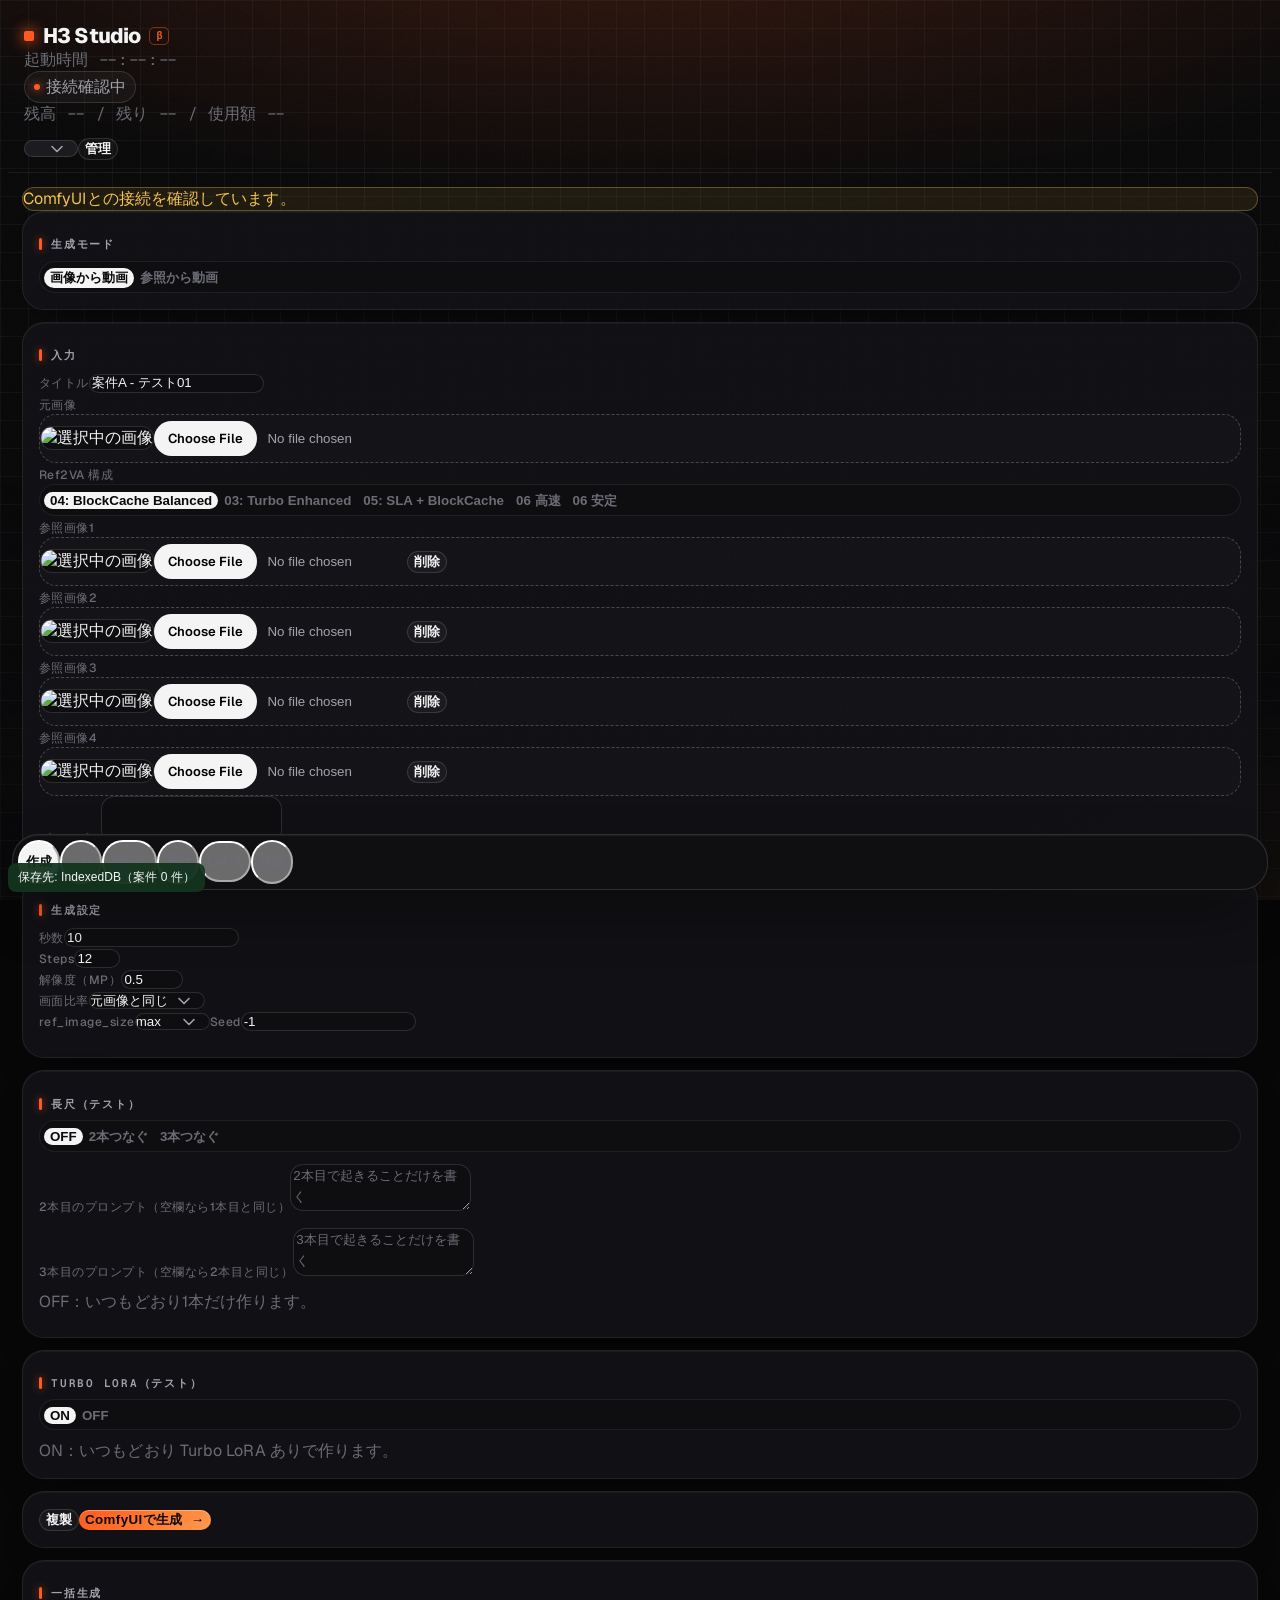
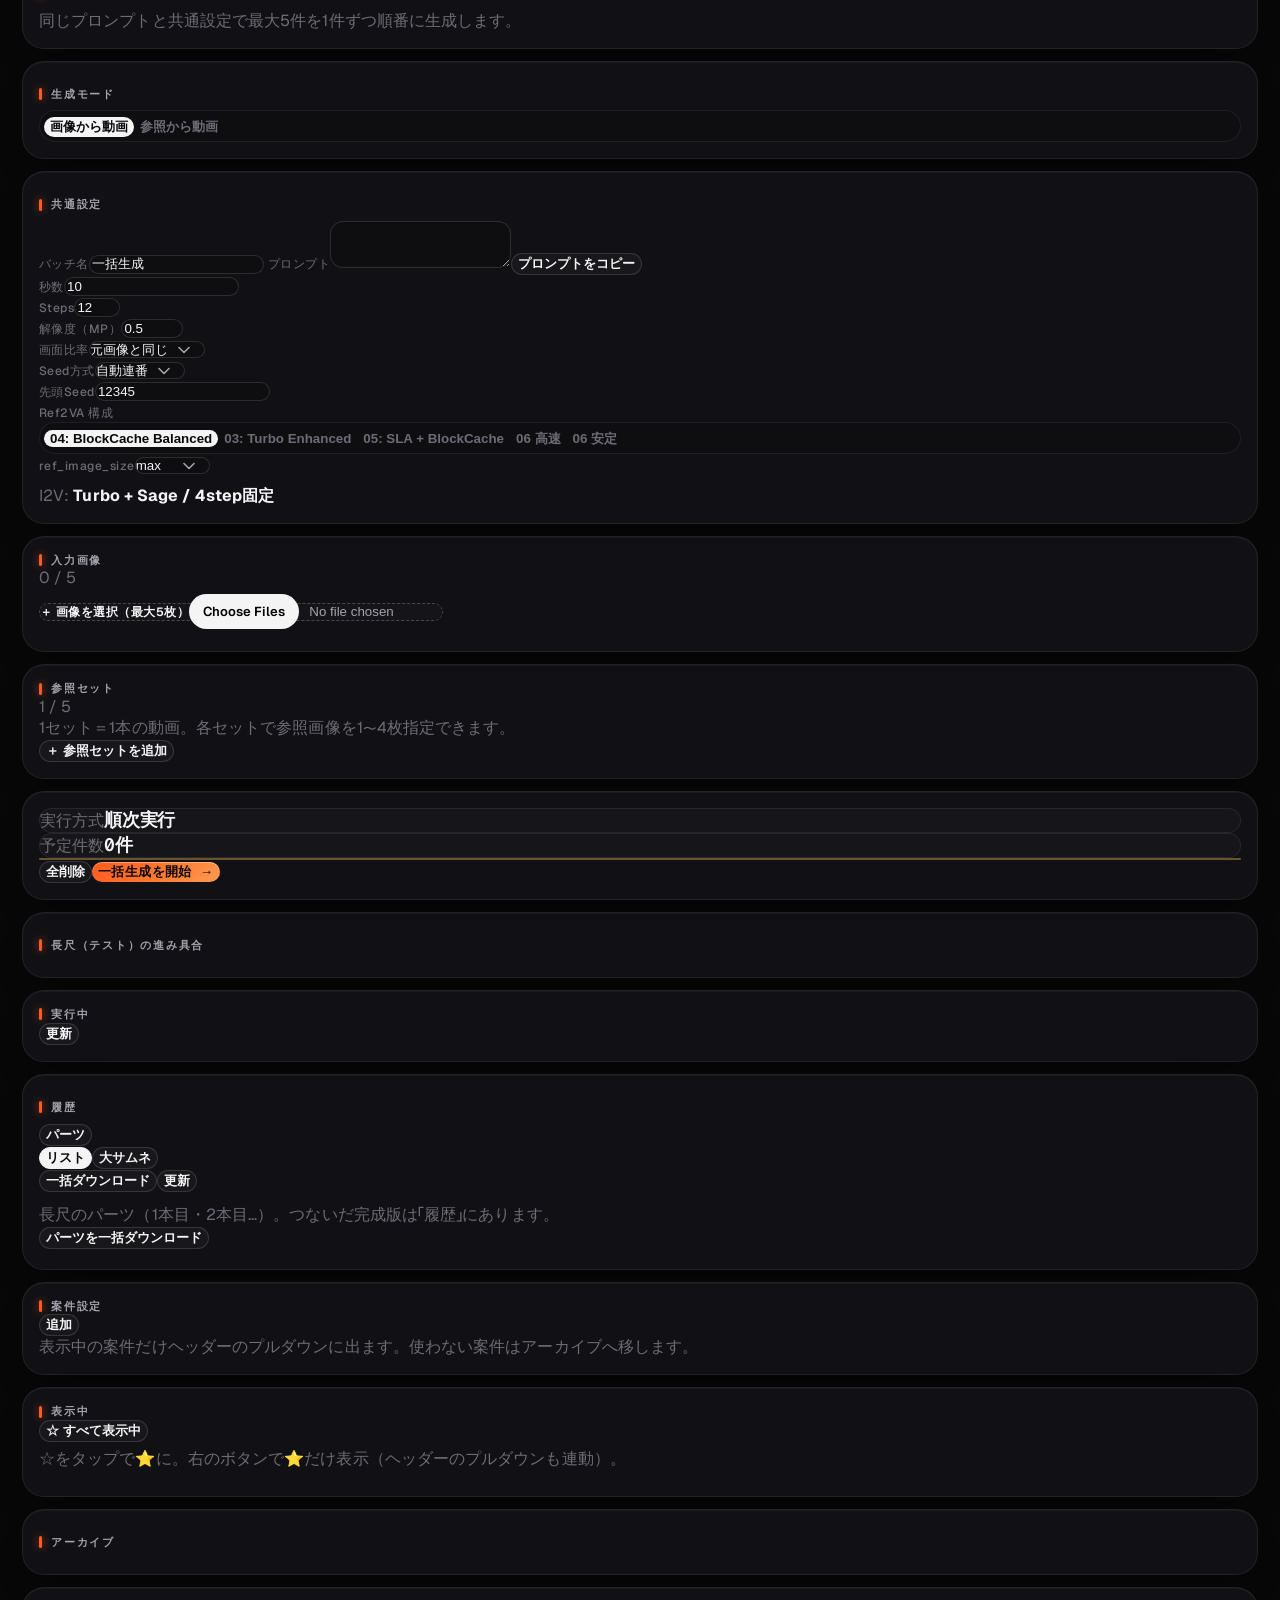
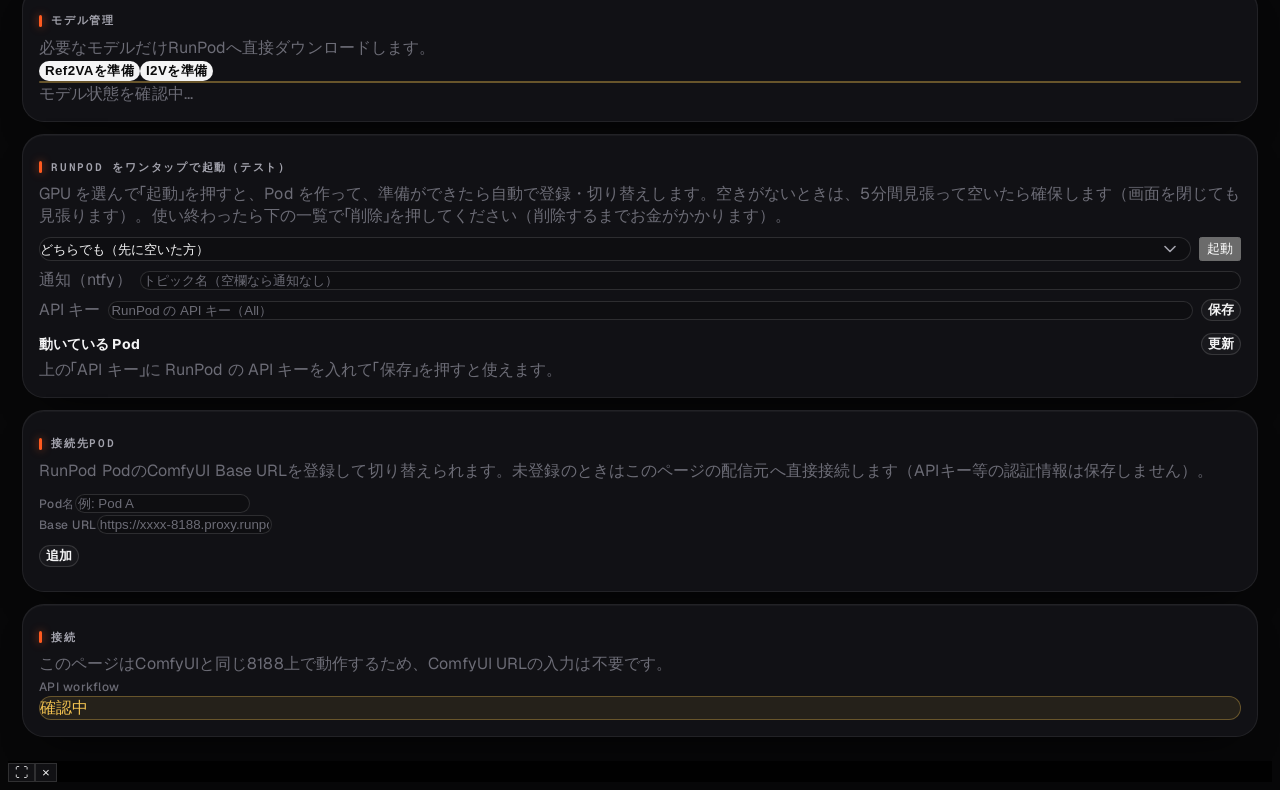
<file: b2/idb/index.html>
<!doctype html>
<html lang="ja">
<head><base href="https://shuichisaitofd.github.io/runpod-h3-mobile/">
<meta charset="utf-8">
<script>
/* H3 Studio β2 (IndexedDB): project data lives in IndexedDB (big quota) instead of localStorage. The app scripts below are held back until the data is loaded. Falls back to a "studioB2." localStorage prefix if IndexedDB is unavailable. */
(function(){
var MAP={h3MobileProjects:1,h3MobileActiveProjectId:1,h3MobileProjectFavOnly:1};
function pre(x){x=String(x);return !!MAP[x]||x.indexOf('h3next.')===0;}
var P=Storage.prototype,g=P.getItem,s=P.setItem,r=P.removeItem,L=window.localStorage;
var mem=null,db=null,failed=false;
function k(o,x){return(o===L&&pre(x))?'studioB2.'+x:x;}
function dput(key,val){try{var t=db.transaction('kv','readwrite');if(val===null)t.objectStore('kv').delete(key);else t.objectStore('kv').put(val,key);}catch(e){failed=true;}}
P.getItem=function(x){if(mem&&this===L&&pre(x)){var v=mem[x];return v===undefined?null:v;}return g.call(this,k(this,x));};
P.setItem=function(x,v){if(mem&&this===L&&pre(x)){v=String(v);mem[x]=v;dput(x,v);return;}return s.call(this,k(this,x),v);};
P.removeItem=function(x){if(mem&&this===L&&pre(x)){delete mem[x];dput(x,null);return;}return r.call(this,k(this,x));};
function isDefault(v){try{var a=JSON.parse(v);if(!Array.isArray(a)||!a.length)return true;return a.every(function(p){return['案件A','案件B','案件C'].indexOf(p.name)>=0&&!p.prompt;});}catch(e){return true;}}
var dclFired=false,loadFired=false;
document.addEventListener('DOMContentLoaded',function(){dclFired=true;});
window.addEventListener('load',function(){loadFired=true;});
window.__b2flags=function(){return{dcl:dclFired,load:loadFired};};
window.__b2ready=new Promise(function(resolve){
 var done=false;function fin(){if(!done){done=true;resolve();}}
 setTimeout(function(){if(!done){mem=null;fin();}},8000);
 try{
  var q=indexedDB.open('h3-b2-store',1);
  q.onupgradeneeded=function(){q.result.createObjectStore('kv');};
  q.onerror=function(){fin();};
  q.onblocked=function(){fin();};
  q.onsuccess=function(){db=q.result;
   var m={},c=db.transaction('kv').objectStore('kv').openCursor();
   c.onerror=function(){fin();};
   c.onsuccess=function(){var cur=c.result;
     if(cur){m[cur.key]=cur.value;cur.continue();return;}
     if(m['__migrated']===undefined){
       var src=['studioB2.','studio.'],used='';
       for(var i=0;i<src.length;i++){var v=g.call(L,src[i]+'h3MobileProjects');if(v&&!isDefault(v)){used=src[i];break;}}
       if(used){['h3MobileProjects','h3MobileActiveProjectId','h3MobileProjectFavOnly'].forEach(function(x){var v=g.call(L,used+x);if(v!==null)m[x]=v;});
         for(var j=0;j<L.length;j++){var n=L.key(j);if(n&&n.indexOf(used+'h3next.')===0)m[n.slice(used.length)]=g.call(L,n);}}
       m['__migrated']=used||'none';
       try{var t=db.transaction('kv','readwrite'),st=t.objectStore('kv');Object.keys(m).forEach(function(x){st.put(m[x],x);});}catch(e){}
     }
     delete m['__migrated'];mem=m;fin();};
  };
 }catch(e){fin();}
});
})();
</script>
<meta name="viewport" content="width=device-width,initial-scale=1,interactive-widget=resizes-content">
<title>H3 Studio β2（IDB）</title>
<link rel="stylesheet" href="styles.css?v=20260928c">
<link rel="stylesheet" href="click-fix.css?v=20260928c">
<meta name="theme-color" content="#070708">
<link rel="preconnect" href="https://fonts.googleapis.com">
<link rel="preconnect" href="https://fonts.gstatic.com" crossorigin>
<link rel="stylesheet" href="https://fonts.googleapis.com/css2?family=Geist:wght@400;500;600;700;800&family=Geist+Mono:wght@400;500;600&display=swap">
<link rel="stylesheet" href="https://shuichisaitofd.github.io/h3-studio-next/next.css?v=4">
</head>
<body>
<div class="app">
<header class="header">
<div class="row"><div class="brand">H3 Studio</div><div class="runtime" id="runtime">起動時間 --:--:--</div><div class="status" id="status">接続確認中</div></div>
<div class="row"><div class="billing" id="billing">残高 -- / 残り -- / 使用額 --</div></div>
<div class="project-tabs" id="tabs"><select id="projectSelect" aria-label="案件切替"></select><button type="button" class="secondary compact" id="openProjects" onclick="openProjectSettings()">管理</button><button id="add" type="button" hidden></button></div>
</header>
<main>
<section class="page active" data-page="create">
<div id="connectNotice" class="notice">ComfyUIとの接続を確認しています。</div>
<div class="card"><h2>生成モード</h2><div class="mode"><button class="active" data-mode="i2v">画像から動画</button><button data-mode="ref">参照から動画</button></div></div>
<div class="card"><h2>入力</h2><label>タイトル</label><input id="title" value="案件A - テスト01">
<div id="i2v"><label>元画像</label><div class="filebox ref-field"><img class="input-thumb hidden" id="image0preview" alt="選択中の画像"><input id="image0" type="file" accept="image/*"></div></div>
<div id="ref" class="hidden"><label>Ref2VA 構成</label><div class="mode mode3" id="refVariant"><button class="active" data-variant="04">04: BlockCache Balanced</button><button data-variant="03">03: Turbo Enhanced</button><button data-variant="05">05: SLA + BlockCache</button><button data-variant="fast">06 高速</button><button data-variant="stable">06 安定</button></div><label>参照画像1</label><div class="filebox ref-field"><img class="input-thumb hidden" id="ref0preview" alt="選択中の画像"><input id="ref0" type="file" accept="image/*"><button type="button" class="secondary ref-clear" data-target="ref0">削除</button></div><label>参照画像2</label><div class="filebox ref-field"><img class="input-thumb hidden" id="ref1preview" alt="選択中の画像"><input id="ref1" type="file" accept="image/*"><button type="button" class="secondary ref-clear" data-target="ref1">削除</button></div><label>参照画像3</label><div class="filebox ref-field"><img class="input-thumb hidden" id="ref2preview" alt="選択中の画像"><input id="ref2" type="file" accept="image/*"><button type="button" class="secondary ref-clear" data-target="ref2">削除</button></div><label>参照画像4</label><div class="filebox ref-field"><img class="input-thumb hidden" id="ref3preview" alt="選択中の画像"><input id="ref3" type="file" accept="image/*"><button type="button" class="secondary ref-clear" data-target="ref3">削除</button></div></div>
<label>プロンプト</label><textarea id="prompt"></textarea></div>
<div class="card"><h2>生成設定</h2><div class="grid2"><div><label>秒数</label><input id="sec" type="number" value="10" min="1" step="1" inputmode="numeric"></div><div id="stepsWrap" class="hidden"><label>Steps</label><input id="steps" type="number" value="12" min="1" max="50"></div></div>
<div class="grid2"><div><label>解像度（MP）</label><input id="mp" type="number" value="0.5" min="0.1" max="2" step="0.05" inputmode="decimal"></div><div><label>画面比率</label><select id="ratio"><option selected>元画像と同じ</option><option>2:3</option><option>3:2</option><option>9:16</option><option>16:9</option><option>1:1</option><option>4:3</option><option>3:4</option></select></div></div>
<div id="refextra" class="hidden"><label>ref_image_size</label><select id="refSize"><option>match</option><option selected>max</option></select><label>Seed</label><input id="seed" type="number" value="-1"></div>
<div id="modeNote" class="small" style="margin-top:10px"></div></div>
<div class="card"><div class="actions"><button class="secondary" id="dup" type="button">複製</button><button class="primary" id="gen" type="button">ComfyUIで生成</button></div></div>
</section>

<section class="page" data-page="batch">
<div class="card"><h2>一括生成</h2><div class="small">同じプロンプトと共通設定で最大5件を1件ずつ順番に生成します。</div></div>
<div class="card"><h2>生成モード</h2><div class="mode"><button class="active" data-batch-mode="i2v">画像から動画</button><button data-batch-mode="ref2va">参照から動画</button></div></div>
<div class="card"><h2>共通設定</h2>
<label>バッチ名</label><input id="batchTitle" value="一括生成">
<label>プロンプト</label><textarea id="batchPrompt"></textarea><button class="secondary compact" id="copyBatchPrompt">プロンプトをコピー</button>
<div class="grid2"><div><label>秒数</label><input id="batchSec" type="number" value="10" min="1" step="1" inputmode="numeric"></div><div id="batchStepsWrap" class="hidden"><label>Steps</label><input id="batchSteps" type="number" value="12" min="1" max="50"></div></div>
<div class="grid2"><div><label>解像度（MP）</label><input id="batchMp" type="number" value="0.5" min="0.1" max="2" step="0.05" inputmode="decimal"></div><div><label>画面比率</label><select id="batchRatio"><option selected>元画像と同じ</option><option>2:3</option><option>3:2</option><option>9:16</option><option>16:9</option><option>1:1</option><option>4:3</option><option>3:4</option></select></div></div>
<div class="grid2"><div><label>Seed方式</label><select id="batchSeedMode"><option value="sequence" selected>自動連番</option><option value="fixed">固定</option><option value="random">ランダム</option></select></div><div><label>先頭Seed</label><input id="batchSeed" type="number" value="12345"></div></div>
<div id="batchRefOptions" class="hidden"><label>Ref2VA 構成</label><div class="mode mode3" id="batchRefVariant"><button class="active" data-batch-variant="04">04: BlockCache Balanced</button><button data-batch-variant="03">03: Turbo Enhanced</button><button data-batch-variant="05">05: SLA + BlockCache</button><button data-batch-variant="fast">06 高速</button><button data-batch-variant="stable">06 安定</button></div><label>ref_image_size</label><select id="batchRefSize"><option>match</option><option selected>max</option></select></div>
<div id="batchModeNote" class="small" style="margin-top:10px">I2V: <b>Turbo + Sage / 4step固定</b></div>
</div>
<div class="card" id="batchI2VInputs"><div class="row"><h2 style="margin:0;flex:1">入力画像</h2><span class="small" id="batchI2VCount">0 / 5</span></div><label class="batch-filepick">＋ 画像を選択（最大5枚）<input id="batchI2VFiles" type="file" accept="image/*" multiple></label><div id="batchI2VList" class="batch-list"></div></div>
<div class="card hidden" id="batchRefInputs"><div class="row"><h2 style="margin:0;flex:1">参照セット</h2><span class="small" id="batchRefCount">1 / 5</span></div><div class="small">1セット＝1本の動画。各セットで参照画像を1〜4枚指定できます。</div><div id="batchRefList" class="batch-list"></div><button class="secondary batch-add" id="addBatchRefSet">＋ 参照セットを追加</button></div>
<div class="card"><div class="batch-summary"><div><span class="small">実行方式</span><b>順次実行</b></div><div><span class="small">予定件数</span><b id="batchJobCount">0件</b></div></div><div id="batchMessage" class="notice hidden"></div><div class="actions"><button class="secondary" id="clearBatch">全削除</button><button class="primary" id="startBatch">一括生成を開始</button></div></div>
</section>

<section class="page" data-page="running"><div class="card"><div class="row"><h2 style="margin:0;flex:1">実行中</h2><button class="secondary" id="refreshQueue">更新</button></div><div id="queue"></div></div></section>
<section class="page" data-page="history"><div class="card"><div class="history-head"><h2>履歴</h2><div class="history-tools"><div class="view-toggle"><button class="secondary active" id="historyListMode">リスト</button><button class="secondary" id="historyLargeMode">大サムネ</button></div><button class="secondary" id="downloadAll">一括ダウンロード</button><button class="secondary" id="refreshHistory">更新</button></div></div><div id="downloadMessage" class="small"></div><div id="historyList"></div></div></section>
<section class="page" data-page="lora"><div id="h3LoraPage"></div></section>
<section class="page" data-page="projects">
<div class="card"><div class="row"><h2 style="margin:0;flex:1">案件設定</h2><button class="secondary" id="addProject">追加</button></div><div class="small">表示中の案件だけヘッダーのプルダウンに出ます。使わない案件はアーカイブへ移します。</div></div>
<div class="card"><div class="row" style="align-items:center"><h2 style="margin:0;flex:1">表示中</h2><button class="secondary compact" id="projectFavOnly">☆ すべて表示中</button></div><div class="small" style="margin:6px 0 10px">☆をタップで⭐に。右のボタンで⭐だけ表示（ヘッダーのプルダウンも連動）。</div><div id="projectActiveList"></div></div>
<div class="card"><h2>アーカイブ</h2><div id="projectArchiveList"></div></div>
</section>
<section class="page" data-page="settings">
<div class="card"><h2>モデル管理</h2><div class="small">必要なモデルだけRunPodへ直接ダウンロードします。</div><div class="model-actions"><button class="primary" id="prepareRef">Ref2VAを準備</button><button class="primary" id="prepareI2V">I2Vを準備</button></div><div id="modelMessage" class="notice hidden"></div><div id="modelList" class="model-list"><div class="small">モデル状態を確認中...</div></div></div>
<div class="card"><h2>接続先Pod</h2><div class="small">RunPod PodのComfyUI Base URLを登録して切り替えられます。未登録のときはこのページの配信元へ直接接続します（APIキー等の認証情報は保存しません）。</div><div id="podList" class="model-list" style="margin-top:10px"></div><div class="grid2" style="margin-top:10px"><div><label>Pod名</label><input id="newPodName" placeholder="例: Pod A"></div><div><label>Base URL</label><input id="newPodUrl" placeholder="https://xxxx-8188.proxy.runpod.net"></div></div><div class="actions" style="margin-top:10px"><button class="secondary" id="addPod" type="button" onclick="h3AddPod()">追加</button></div><div id="podMessage" class="small" style="margin-top:8px"></div></div>
<div class="card"><h2>接続</h2><div class="small">このページはComfyUIと同じ8188上で動作するため、ComfyUI URLの入力は不要です。</div><label>API workflow</label><div id="workflowStatus" class="notice">確認中</div></div>
</section>
</main>
</div>
<nav class="bottom"><div class="bottomin"><button class="nav active" data-target="create">作成</button><button class="nav" data-target="batch">一括</button><button class="nav" data-target="running">実行中</button><button class="nav" data-target="history">履歴</button><button class="nav" data-target="lora">LoRA</button><button class="nav" data-target="settings">設定</button></div></nav>
<div class="media-modal hidden" id="mediaModal" role="dialog" aria-modal="true"><button class="modal-fullscreen hidden" id="modalFullscreen" type="button" aria-label="全画面表示">⛶</button><button class="modal-close" id="modalClose" type="button" aria-label="閉じる">×</button><div class="modal-body" id="modalBody"></div></div>
<script type="b2defer" src="boot-fix.js?v=20260928c"></script>
<script type="b2defer" src="app.js?v=20261103a"></script>
<script type="b2defer" src="job-timer.js?v=20260928c"></script>
<script type="b2defer" src="project-ui.js?v=20261026a"></script>
<script type="b2defer" src="pod-add-fix.js?v=20260928c"></script>
<script type="b2defer" src="connect-fix.js?v=20260928c"></script>
<script type="b2defer" src="copy-prompts.js?v=20260928c"></script>
<script type="b2defer">
(()=>{const originalFetch=window.fetch.bind(window);window.fetch=async(input,init)=>{const r=await originalFetch(input,init);try{const url=typeof input==='string'?input:(input&&input.url)||'';if(!/\/history\//.test(url)||!r.ok)return r;const clone=r.clone();const data=await clone.json();let changed=false;for(const item of Object.values(data||{})){if(!item||item.status?.completed===true)continue;const outputs=item.outputs||{};const hasOutput=Object.values(outputs).some(node=>['videos','images','gifs','files','audio'].some(k=>Array.isArray(node?.[k])&&node[k].length));if(hasOutput){item.status=item.status||{};item.status.completed=true;changed=true;}}if(!changed)return r;return new Response(JSON.stringify(data),{status:r.status,statusText:r.statusText,headers:r.headers});}catch{return r;}};})();
</script>
<script type="b2defer" src="batch-v2.js?v=20260928c"></script>
<script type="b2defer" src="history-autoplay.js?v=20260928c"></script>
<script type="b2defer" src="history-thumbnails.js?v=20260928c"></script>
<script type="b2defer" src="media-library.js?v=20260928c"></script>
<script type="b2defer" src="pod-runtime.js?v=20260928c"></script>
<script type="b2defer" src="pod-billing.js?v=20260928c"></script>
<script type="b2defer" src="lora-library.js?v=20261022a"></script>
<script type="b2defer" src="lora-catalog-extra.js?v=20260928c"></script>
<script type="b2defer" src="https://shuichisaitofd.github.io/h3-studio/veda-lora-extra.js?v=8"></script>
<script type="b2defer" src="prompt-library.js?v=20260928c" data-h3-prompt-library="1"></script>
<script type="b2defer" src="ios-keyboard.js?v=20260928c"></script>
<script type="b2defer" src="media-modal-fix.js?v=20261006c"></script>
<script type="b2defer" src="click-fix.js?v=20261006c"></script>
<script type="b2defer" src="https://shuichisaitofd.github.io/h3-studio/veda-panel.js?v=2"></script>
<script type="b2defer" src="https://shuichisaitofd.github.io/h3-studio/veda-eros.js?v=1"></script>
<script type="b2defer" src="https://shuichisaitofd.github.io/h3-studio-next/next.js?v=2"></script>
<script type="b2defer" src="https://shuichisaitofd.github.io/h3-studio-next/b2/long.js?v=2"></script>
<script type="b2defer" src="https://shuichisaitofd.github.io/h3-studio-next/b2/runpod.js?v=3"></script>
<script type="b2defer" src="https://shuichisaitofd.github.io/h3-studio-next/turbo-test.js?v=1"></script><script>
/* H3 Studio β2 (IndexedDB): run the held-back app scripts, in order, once the data is loaded. */
(function(){var L=window.__b2err=[];function p(m){L.push(String(m).slice(0,200));}
window.addEventListener('error',function(ev){p((ev.message||'error')+' @'+String(ev.filename||'').split('/').pop()+':'+(ev.lineno||''));},true);
window.addEventListener('unhandledrejection',function(ev){p('rej: '+(ev.reason&&(ev.reason.message||ev.reason)));});
})();
(function(){
var list=[].slice.call(document.querySelectorAll('script[type="b2defer"]'));
function badge(t){try{var d=document.createElement('div');d.textContent=t;d.style.cssText='position:fixed;left:8px;bottom:8px;z-index:99999;background:#14351f;color:#fff;font:12px/1.4 sans-serif;padding:6px 10px;border-radius:8px;opacity:.95;pointer-events:none';document.body.appendChild(d);setTimeout(function(){d.remove()},7000);}catch(e){}}
function run(i){
 if(i>=list.length){finish();return;}
 var o=list[i],n=document.createElement('script');
 for(var a=0;a<o.attributes.length;a++){var at=o.attributes[a];if(at.name!=='type')n.setAttribute(at.name,at.value);}
 if(o.getAttribute('src')){n.async=false;n.onload=function(){run(i+1);};n.onerror=function(){(window.__b2err||[]).push('load失敗: '+String(o.getAttribute('src')).split('/').pop());run(i+1);};o.parentNode.insertBefore(n,o);}
 else{n.textContent=o.textContent;o.parentNode.insertBefore(n,o);run(i+1);}
}
function finish(){
 try{delete document.readyState;}catch(e){}
 var f=window.__b2flags();
 try{if(f.dcl)document.dispatchEvent(new Event('DOMContentLoaded',{bubbles:true,cancelable:true}));}catch(e){}
 try{if(f.load)window.dispatchEvent(new Event('load'));}catch(e){}
 try{var n=0;try{n=JSON.parse(localStorage.getItem('h3MobileProjects')||'[]').length}catch(e){}badge('保存先: IndexedDB（案件 '+n+' 件）');}catch(e){}
}
window.__b2ready.then(function(){
 try{Object.defineProperty(document,'readyState',{configurable:true,get:function(){return'loading'}});}catch(e){}
 run(0);
});
})();
</script>
</body></html>
</file>
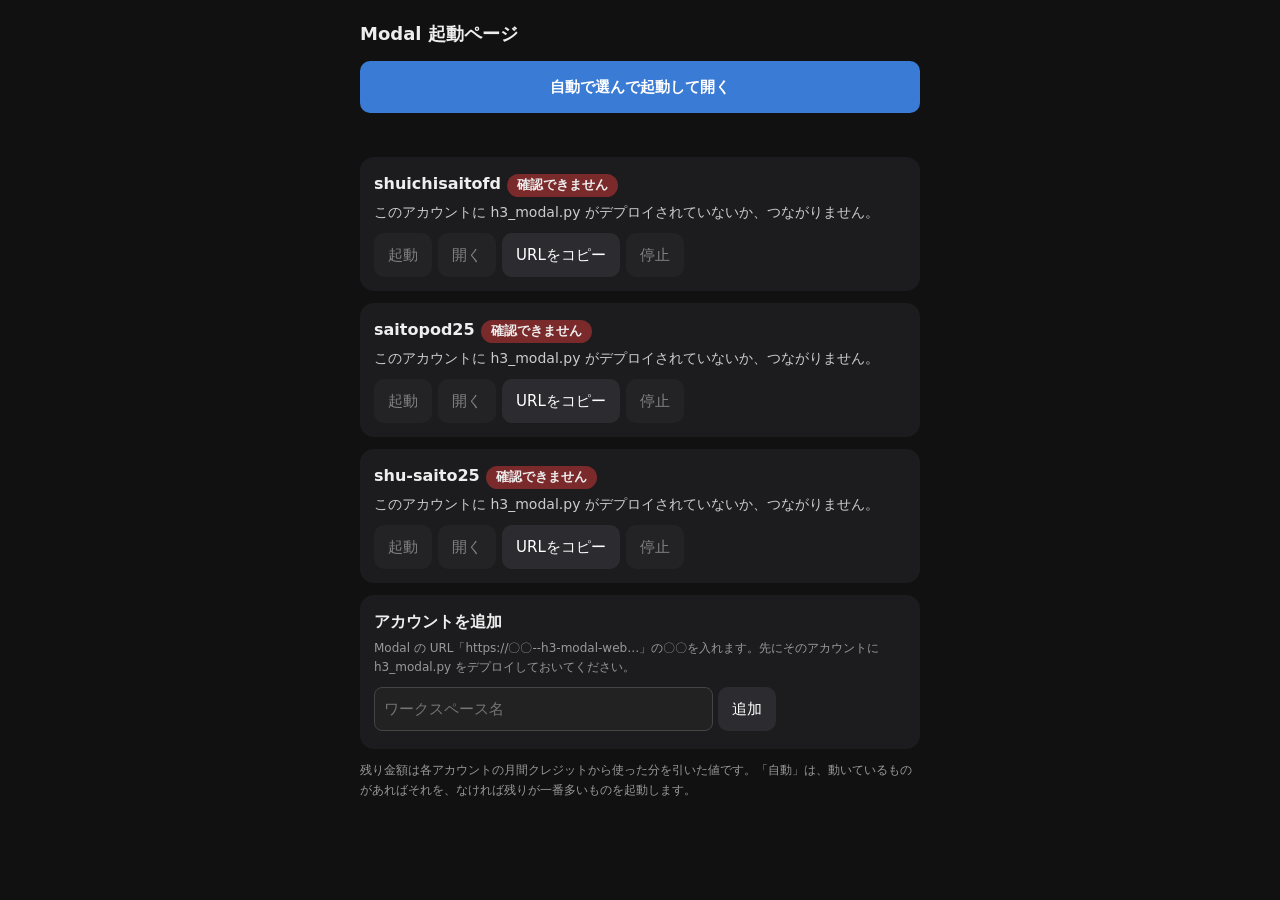
<file: launch.html>
<!doctype html>
<html lang="ja"><head><meta charset="utf-8">
<meta name="viewport" content="width=device-width,initial-scale=1">
<title>Modal 起動ページ</title>
<style>
:root{color-scheme:dark}
body{margin:0;background:#111;color:#eee;font:15px/1.6 system-ui,sans-serif;padding:16px;max-width:560px;margin:0 auto}
h1{font-size:18px;margin:4px 0 12px}
.card{background:#1c1c1e;border-radius:14px;padding:14px;margin:12px 0}
.card.best{outline:2px solid #3a7bd5}
.name{font-weight:700;font-size:16px}
.row{margin:4px 0;font-size:14px;color:#ccc}
.st{display:inline-block;padding:1px 10px;border-radius:99px;font-size:13px;margin-left:6px}
.s-ready{background:#1f6f3a}.s-starting{background:#8a6d1a}.s-stopped{background:#444}.s-ng{background:#7a2a2a}
button{font:inherit;border:0;border-radius:10px;padding:10px 14px;margin:6px 6px 0 0;background:#2c2c30;color:#fff}
button.main{background:#3a7bd5;font-weight:700;width:100%;padding:14px;margin:0}
button:disabled{opacity:.45}
input{font:inherit;padding:9px;border-radius:8px;border:1px solid #444;background:#222;color:#fff;width:60%}
.small{font-size:12px;color:#999}
#msg{margin:10px 0;min-height:22px;color:#9cf}
</style></head><body>
<h1>Modal 起動ページ</h1>
<button class="main" id="auto">自動で選んで起動して開く</button>
<div id="msg"></div>
<div id="list"></div>
<div class="card">
<div class="name">アカウントを追加</div>
<div class="row small">Modal の URL「https://〇〇--h3-modal-web…」の〇〇を入れます。先にそのアカウントに h3_modal.py をデプロイしておいてください。</div>
<input id="addname" placeholder="ワークスペース名" autocapitalize="off" autocorrect="off">
<button id="addbtn">追加</button>
<div id="removeRow" class="row small"></div>
</div>
<div class="small">残り金額は各アカウントの月間クレジットから使った分を引いた値です。「自動」は、動いているものがあればそれを、なければ残りが一番多いものを起動します。</div>
<script>
(function(){
var DEFAULTS=['shuichisaitofd','saitopod25','shu-saito25'];
var KEY='h3LaunchExtra';
function extra(){try{return JSON.parse(localStorage.getItem(KEY)||'[]')}catch(e){return[]}}
function saveExtra(a){try{localStorage.setItem(KEY,JSON.stringify(a))}catch(e){}}
function all(){var a=DEFAULTS.slice();extra().forEach(function(n){if(a.indexOf(n)<0)a.push(n)});return a}
function base(ws){return 'https://'+ws+'--h3-modal-web.us-east.modal.run'}
var data={};  // ws -> {st:{...}|null, use:{...}|null, err:bool}
var MIN_LEFT=0.5;
function $(id){return document.getElementById(id)}
function esc(s){return String(s==null?'':s).replace(/[<>&"]/g,function(c){return{'<':'&lt;','>':'&gt;','&':'&amp;','"':'&quot;'}[c]})}
function msg(t){$('msg').textContent=t||''}
function j(url,opt,ms){
  var c=new AbortController();var t=setTimeout(function(){c.abort()},ms||60000);
  opt=opt||{};opt.signal=c.signal;
  return fetch(url,opt).then(function(r){clearTimeout(t);if(!r.ok)throw new Error('HTTP '+r.status);return r.json()});
}
function refreshStatus(ws){
  return j(base(ws)+'/h3modal/status').then(function(s){data[ws]=data[ws]||{};data[ws].st=s;data[ws].err=false}).catch(function(){data[ws]=data[ws]||{};data[ws].err=true;data[ws].st=null});
}
function refreshUsage(ws){
  return j(base(ws)+'/h3modal/usage').then(function(u){data[ws]=data[ws]||{};data[ws].use=u}).catch(function(){});
}
function label(d){
  if(!d||d.err)return['確認できません','ng'];
  var s=d.st&&d.st.status;
  if(s==='ready')return['使えます','ready'];
  if(s==='starting')return['起動中','starting'];
  return['停止中','stopped'];
}
function leftOf(ws){var d=data[ws];return d&&d.use&&typeof d.use.left==='number'?d.use.left:null}
function pickBest(){
  var names=all(),ready=null,starting=null,best=null;
  names.forEach(function(w){
    var d=data[w];if(!d||d.err||!d.st)return;
    if(d.st.status==='ready'&&!ready)ready=w;
    else if(d.st.status==='starting'&&!starting)starting=w;
  });
  if(ready)return{ws:ready,why:'動いています'};
  if(starting)return{ws:starting,why:'起動中です'};
  names.forEach(function(w){
    var d=data[w];if(!d||d.err)return;
    var l=leftOf(w);if(l!=null&&l<MIN_LEFT)return;
    if(!best||(l!=null&&(leftOf(best)==null||l>leftOf(best))))best=w;
  });
  return best?{ws:best,why:leftOf(best)!=null?'残りが一番多い（約$'+leftOf(best).toFixed(2)+'）':'使えるアカウント'}:null;
}
function render(){
  var best=pickBest();var h='';
  all().forEach(function(ws){
    var d=data[ws]||{};var L=label(d);var st=d.st||{};
    var left=leftOf(ws);
    var info='';
    if(d.use){info+='残り 約$'+(left!=null?left.toFixed(2):'?')+'（約'+(d.use.hours_left!=null?d.use.hours_left:'?')+'時間分）';}
    else if(!d.err)info+='残り金額を確認中…';
    if(st.status==='ready')info+=(info?' / ':'')+'自動停止まで 約'+Math.ceil((st.idle_left||0)/60)+'分'+(st.busy?'（作業中）':'');
    if(d.err)info='このアカウントに h3_modal.py がデプロイされていないか、つながりません。';
    h+='<div class="card'+(best&&best.ws===ws?' best':'')+'" data-ws="'+esc(ws)+'">'
      +'<div class="name">'+esc(ws)+'<span class="st s-'+L[1]+'">'+L[0]+'</span>'+(best&&best.ws===ws?' <span class="small">← 自動で選ばれる</span>':'')+'</div>'
      +'<div class="row">'+esc(info)+'</div>'
      +'<button data-a="start"'+((st.status==='ready'||st.status==='starting'||d.err)?' disabled':'')+'>起動</button>'
      +'<button data-a="open"'+(st.status==='ready'?'':' disabled')+'>開く</button>'
      +'<button data-a="copy">URLをコピー</button>'
      +'<button data-a="stop"'+(st.status==='ready'||st.status==='starting'?'':' disabled')+'>停止</button>'
      +'</div>';
  });
  $('list').innerHTML=h;
  var ex=extra();
  $('removeRow').innerHTML=ex.length?('追加したもの: '+ex.map(function(n){return esc(n)+' <a href="#" data-rm="'+esc(n)+'" style="color:#f99">削除</a>'}).join(' / ')):'';
}
function refreshAll(){
  return Promise.all(all().map(refreshStatus)).then(render);
}
function usageAll(){all().forEach(function(w){refreshUsage(w).then(render)})}
function startWs(ws){
  msg(ws+' を起動します…（GPUの準備に1〜2分かかります）');
  return j(base(ws)+'/h3modal/start',{method:'POST'}).then(function(){return refreshStatus(ws)}).then(render);
}
function waitReady(ws,n){
  return refreshStatus(ws).then(function(){
    render();var s=data[ws].st&&data[ws].st.status;
    if(s==='ready')return true;
    if(n<=0||s==='stopped')return false;
    msg(ws+' の準備を待っています…');
    return new Promise(function(r){setTimeout(r,5000)}).then(function(){return waitReady(ws,n-1)});
  });
}
function openWs(ws){location.href=base(ws)+'/h3-mobile/'}
$('auto').onclick=function(){
  var b=$('auto');b.disabled=true;
  var p=pickBest();
  if(!p){msg('使えるアカウントがありません（残りが少ないか、つながりません）。');b.disabled=false;return}
  msg(p.ws+' を使います（'+p.why+'）');
  var s=data[p.ws].st&&data[p.ws].st.status;
  var go=(s==='ready')?Promise.resolve(true):(s==='starting'?Promise.resolve():startWs(p.ws)).then(function(){return waitReady(p.ws,60)});
  go.then(function(ok){
    b.disabled=false;
    if(ok){msg(p.ws+' が使えます。開きます。');openWs(p.ws)}
    else msg(p.ws+' が起動しませんでした。もう一度押すか、別のアカウントを手動で起動してください。');
  });
};
$('list').onclick=function(e){
  var t=e.target;if(t.tagName!=='BUTTON')return;
  var card=t.closest('.card');var ws=card&&card.getAttribute('data-ws');var a=t.getAttribute('data-a');
  if(!ws)return;
  if(a==='start')startWs(ws).then(function(){return waitReady(ws,60)}).then(function(ok){msg(ok?ws+' が使えます。':ws+' が起動しませんでした。')});
  else if(a==='open')openWs(ws);
  else if(a==='copy'){var u=base(ws)+'/';try{navigator.clipboard.writeText(u);msg('URLをコピーしました: '+u)}catch(x){msg(u)}}
  else if(a==='stop'){if(confirm(ws+' を止めますか？（作業中のものがあれば消えます）'))j(base(ws)+'/h3modal/stop',{method:'POST'}).then(function(){msg(ws+' に停止を送りました。');return refreshStatus(ws)}).then(render)}
};
$('addbtn').onclick=function(){
  var v=$('addname').value.trim().toLowerCase();
  if(!/^[a-z0-9][a-z0-9-]*$/.test(v)){msg('英数字とハイフンだけで入力してください。');return}
  var ex=extra();if(all().indexOf(v)>=0){msg('すでにあります。');return}
  ex.push(v);saveExtra(ex);$('addname').value='';msg(v+' を追加しました。');
  refreshStatus(v).then(function(){render();return refreshUsage(v)}).then(render);
};
$('removeRow').onclick=function(e){
  var n=e.target.getAttribute&&e.target.getAttribute('data-rm');if(!n)return;e.preventDefault();
  saveExtra(extra().filter(function(x){return x!==n}));delete data[n];render();
};
render();
refreshAll().then(usageAll);
setInterval(function(){refreshAll()},15000);
})();
</script></body></html>
</file>
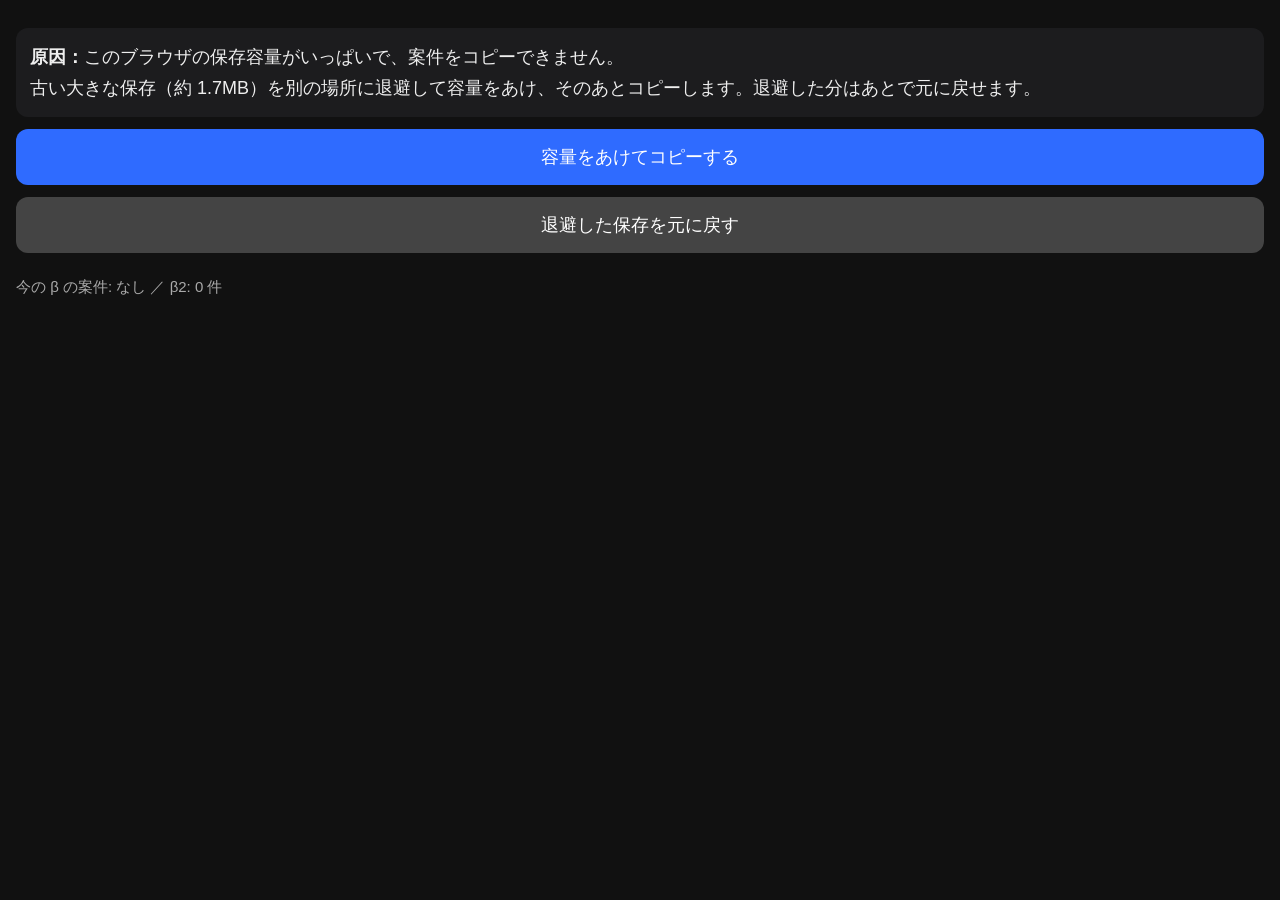
<file: b2/import.html>
<!doctype html><html lang="ja"><head><meta charset="utf-8"><meta name="viewport" content="width=device-width,initial-scale=1"><title>β2 に案件を入れる</title>
<style>body{font:18px/1.7 -apple-system,sans-serif;margin:0;padding:16px;background:#111;color:#eee}.c{background:#1c1c1e;border-radius:12px;padding:14px;margin:12px 0}#r{display:none}#r.ok{display:block;background:#14351f}#r.ng{display:block;background:#4a1d1d}button,a.b{display:block;width:100%;box-sizing:border-box;text-align:center;background:#2f6bff;color:#fff;border:0;border-radius:12px;padding:16px;margin-top:12px;text-decoration:none;font-size:18px}button.g{background:#444}small{color:#aaa}</style></head><body>
<div class="c"><b>原因：</b>このブラウザの保存容量がいっぱいで、案件をコピーできません。<br>古い大きな保存（約 1.7MB）を別の場所に退避して容量をあけ、そのあとコピーします。退避した分はあとで元に戻せます。</div>
<button id="go">容量をあけてコピーする</button>
<div id="r" class="c"></div><div id="nx"></div>
<button id="undo" class="g">退避した保存を元に戻す</button>
<p><small id="d"></small></p>
<script>
var L=localStorage,r=document.getElementById('r'),nx=document.getElementById('nx'),d=document.getElementById('d');
var RAW='h3MobileProjects',BK='h3-b2-backup';
function arr(v){try{var a=JSON.parse(v);return Array.isArray(a)?a:null}catch(e){return null}}
function say(ok,h){r.className='c '+(ok?'ok':'ng');r.innerHTML=h}
function idb(){return new Promise(function(res,rej){var q=indexedDB.open(BK,1);q.onupgradeneeded=function(){q.result.createObjectStore('kv')};q.onsuccess=function(){res(q.result)};q.onerror=function(){rej(q.error)}})}
function put(k,v){return idb().then(function(db){return new Promise(function(res,rej){var t=db.transaction('kv','readwrite');t.objectStore('kv').put(v,k);t.oncomplete=res;t.onerror=function(){rej(t.error)}})})}
function get(k){return idb().then(function(db){return new Promise(function(res,rej){var q=db.transaction('kv').objectStore('kv').get(k);q.onsuccess=function(){res(q.result)};q.onerror=function(){rej(q.error)}})})}
function info(){var a=arr(L.getItem('studio.'+RAW));d.innerHTML='今の β の案件: '+(a?a.length+' 件':'なし')+' ／ β2: '+((arr(L.getItem('studioB2.'+RAW))||[]).length)+' 件'}
info();
document.getElementById('go').onclick=function(){say(true,'処理中…');
var src=arr(L.getItem('studio.'+RAW));if(!src||!src.length){say(false,'今の β の案件が見つかりませんでした。');return}
var raw=L.getItem(RAW),pre=raw===null?Promise.resolve():put('raw.'+RAW,raw).then(function(){return get('raw.'+RAW)}).then(function(b){if(b!==raw)throw new Error('退避の確認に失敗');L.removeItem(RAW)});
pre.then(function(){
 ['h3MobileProjects','h3MobileActiveProjectId','h3MobileProjectFavOnly'].forEach(function(k){var v=L.getItem('studio.'+k);if(v!==null)L.setItem('studioB2.'+k,v)});
 L.setItem('studioB2.migrated2','quota-fix');
 var back=arr(L.getItem('studioB2.'+RAW));if(!back||back.length!==src.length)throw new Error('コピーの確認に失敗');
 say(true,'✅ コピーしました。<br>β2 の案件：'+back.length+' 件<br><small>'+back.slice(0,10).map(function(p){return p.name}).join(' / ')+'</small>');
 nx.innerHTML='<a class="b" href="./?r='+Date.now()+'">β2 を開く</a>';info();
}).catch(function(e){
 get('raw.'+RAW).then(function(b){if(b&&L.getItem(RAW)===null){try{L.setItem(RAW,b)}catch(x){}}}).catch(function(){});
 say(false,'⚠️ 失敗しました: '+(e&&e.name||'')+' '+(e&&e.message||e));info()})};
document.getElementById('undo').onclick=function(){get('raw.'+RAW).then(function(b){if(!b){say(false,'退避した保存はありません。');return}L.setItem(RAW,b);say(true,'元に戻しました。')}).catch(function(e){say(false,'⚠️ '+e)})};
</script></body></html>
</file>
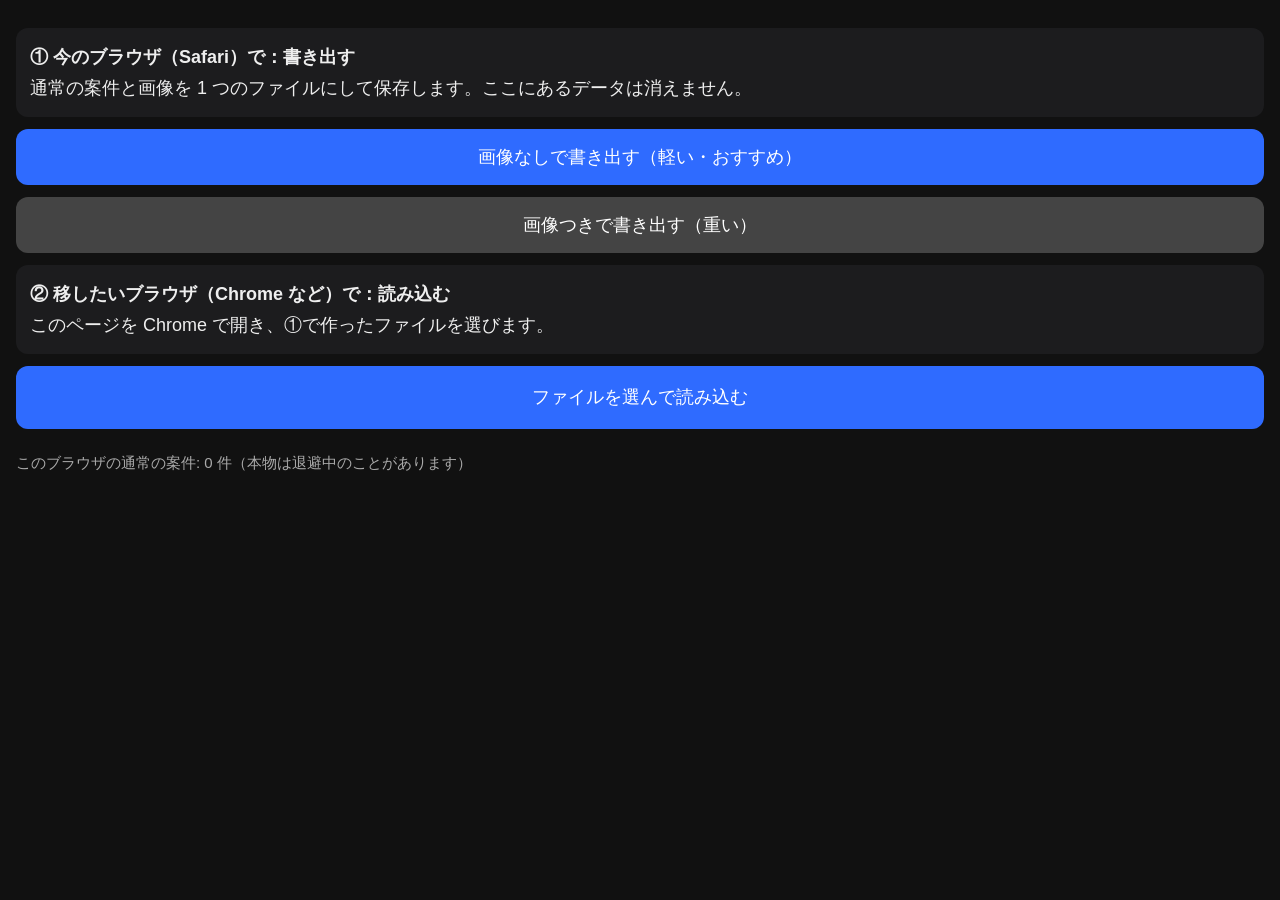
<file: b2/move.html>
<!doctype html><html lang="ja"><head><meta charset="utf-8"><meta name="viewport" content="width=device-width,initial-scale=1"><title>通常の案件を別のブラウザへ</title>
<style>body{font:18px/1.7 -apple-system,sans-serif;margin:0;padding:16px;background:#111;color:#eee}.c{background:#1c1c1e;border-radius:12px;padding:14px;margin:12px 0}#r{display:none}#r.ok{display:block;background:#14351f}#r.ng{display:block;background:#4a1d1d}button,label.b,a.b{display:block;width:100%;box-sizing:border-box;text-align:center;background:#2f6bff;color:#fff;border:0;border-radius:12px;padding:16px;margin-top:12px;text-decoration:none;font-size:18px}input[type=file]{display:none}small{color:#aaa}</style></head><body>
<div class="c"><b>① 今のブラウザ（Safari）で：書き出す</b><br>通常の案件と画像を 1 つのファイルにして保存します。ここにあるデータは消えません。</div>
<button id="ex">画像なしで書き出す（軽い・おすすめ）</button><button id="ex2" style="background:#444">画像つきで書き出す（重い）</button><div id="dl"></div>
<div class="c"><b>② 移したいブラウザ（Chrome など）で：読み込む</b><br>このページを Chrome で開き、①で作ったファイルを選びます。</div>
<label class="b" for="f">ファイルを選んで読み込む</label><input type="file" id="f" accept=".json,application/json">
<div id="r" class="c"></div><p><small id="d"></small></p>
<script>
var L=localStorage,r=document.getElementById('r'),d=document.getElementById('d'),RAW='h3MobileProjects',BK='h3-b2-backup',PDB='h3-mobile-projects';
function say(ok,h){r.className='c '+(ok?'ok':'ng');r.innerHTML=h}
function arr(v){try{var a=JSON.parse(v);return Array.isArray(a)?a:null}catch(e){return null}}
function openDb(name,ver,up){return new Promise(function(res,rej){var q=indexedDB.open(name,ver);q.onupgradeneeded=function(){up&&up(q.result)};q.onsuccess=function(){res(q.result)};q.onerror=function(){rej(q.error)}})}
function backupRaw(){return openDb(BK,1,function(db){db.createObjectStore('kv')}).then(function(db){return new Promise(function(res){var q=db.transaction('kv').objectStore('kv').get('raw.'+RAW);q.onsuccess=function(){res(q.result||null)};q.onerror=function(){res(null)}})}).catch(function(){return null})}
function b2d(b){return new Promise(function(res){var f=new FileReader();f.onload=function(){res(f.result)};f.readAsDataURL(b)})}
function ser(v){if(v instanceof Blob)return b2d(v).then(function(u){return{__blob:u}});
 if(v&&typeof v==='object'&&!Array.isArray(v)){var ks=Object.keys(v);return Promise.all(ks.map(function(k){return ser(v[k])})).then(function(a){var o={};ks.forEach(function(k,i){o[k]=a[i]});return o})}
 return Promise.resolve(v)}
function deser(v){if(v&&typeof v==='object'){if(v.__blob)return fetch(v.__blob).then(function(x){return x.blob()});
 var ks=Object.keys(v);return Promise.all(ks.map(function(k){return deser(v[k])})).then(function(a){var o=Array.isArray(v)?[]:{};ks.forEach(function(k,i){o[k]=a[i]});return o})}
 return Promise.resolve(v)}
function readImages(){return new Promise(function(res){var q=indexedDB.open(PDB);q.onupgradeneeded=function(){q.transaction.abort()};q.onerror=function(){res([])};
 q.onsuccess=function(){var db=q.result;if(!db.objectStoreNames.contains('images')){res([]);return}var g=db.transaction('images').objectStore('images').getAll();g.onsuccess=function(){Promise.all(g.result.map(ser)).then(res)};g.onerror=function(){res([])}}})}
function readImageRecs(){return new Promise(function(res){var q=indexedDB.open(PDB);q.onupgradeneeded=function(){q.transaction.abort()};q.onerror=function(){res([])};
 q.onsuccess=function(){var db=q.result;if(!db.objectStoreNames.contains('images')){res([]);return}var g=db.transaction('images').objectStore('images').getAll();g.onsuccess=function(){res(g.result)};g.onerror=function(){res([])}}})}
function doExport(withImg){say(true,'書き出し中…（少し待ちます）');
backupRaw().then(function(bk){
 var ls={};
 for(var i=0;i<L.length;i++){var k=L.key(i);if(/^(studio\\.|studioB2\\.|kabu\\.|__ob)/.test(k))continue;ls[k]=L.getItem(k)}
 if(bk&&(!ls[RAW]||bk.length>ls[RAW].length))ls[RAW]=bk;
 var n=(arr(ls[RAW])||[]).length;
 var blob=new Blob(['{"ver":1,"ls":',JSON.stringify(ls),',"images":[']);ls=null;bk=null;
 return (withImg?readImageRecs():Promise.resolve([])).then(function(recs){var cnt=0;
  return recs.reduce(function(p,rec){return p.then(function(){return ser(rec).then(function(o){blob=new Blob([blob,(cnt?',':'')+JSON.stringify(o)]);cnt++})})},Promise.resolve()).then(function(){
   blob=new Blob([blob,']}'],{type:'application/json'});window.__blob=blob;var url=URL.createObjectURL(blob);
   document.getElementById('dl').innerHTML='<button id="sh">共有して「ファイルに保存」する</button><a class="b" id="dla" download="h3-normal-projects.json" href="'+url+'">うまくいかないとき：ダウンロードで保存</a><div class="c"><small>共有の画面が出たら「“ファイル”に保存」を選び、保存先を選んでください。</small></div>';
   document.getElementById('sh').onclick=function(){var f=new File([window.__blob],'h3-normal-projects.json',{type:'application/json'});
    if(navigator.share&&(!navigator.canShare||navigator.canShare({files:[f]}))){navigator.share({files:[f]}).then(function(){say(true,'✅ 共有しました。保存できたか「ファイル」アプリで確認してください。')}).catch(function(e){if(e&&e.name!=='AbortError')say(false,'⚠️ 共有に失敗: '+e)})}
    else say(false,'⚠️ このブラウザは共有に対応していません。下の「ダウンロードで保存」を押してください。')};
   say(n>0,(n>0?'✅ ':'⚠️ ')+'案件 '+n+' 件、画像 '+cnt+' 点。下の青いボタンを押して保存してください。（'+Math.round(blob.size/1024)+'KB）')})})
}).catch(function(e){say(false,'⚠️ 失敗しました: '+e)})};
document.getElementById('ex').onclick=function(){doExport(false)};document.getElementById('ex2').onclick=function(){doExport(true)};
function putKV(k,v){return openDb(BK,1,function(db){db.createObjectStore('kv')}).then(function(db){return new Promise(function(res,rej){var t=db.transaction('kv','readwrite');t.objectStore('kv').put(v,k);t.oncomplete=res;t.onerror=function(){rej(t.error)}})})}
document.getElementById('f').onchange=function(){var f=this.files[0];if(!f)return;say(true,'読み込み中…');
 var fr=new FileReader();fr.onerror=function(){say(false,'⚠️ ファイルを開けません')};fr.onload=function(){var o;try{o=JSON.parse(fr.result)}catch(e){say(false,'⚠️ ファイルが壊れています: '+e);return}
  var keys=Object.keys(o.ls||{}),stash=[];
  keys.forEach(function(k){var cur=L.getItem(k);if(cur!==null&&cur!==o.ls[k])stash.push([k,cur])});
  say(true,'このブラウザに前からある '+stash.length+' 件の保存を、先に別の場所へ退避します…');
  Promise.all(stash.map(function(s){return putKV('prev.'+s[0],s[1])})).then(function(){
   stash.forEach(function(s){L.removeItem(s[0])});
   var bad=[];keys.forEach(function(k){try{L.setItem(k,o.ls[k])}catch(e){bad.push(k+'('+(e&&e.name)+')')}});
   if(bad.length)throw new Error('書き込めませんでした: '+bad.join(', '));
   return Promise.all((o.images||[]).map(deser))
  }).then(function(recs){return openDb(PDB,1,function(db){if(!db.objectStoreNames.contains('images'))db.createObjectStore('images',{keyPath:'key'})}).then(function(db){return new Promise(function(res,rej){var t=db.transaction('images','readwrite'),s=t.objectStore('images');recs.forEach(function(x){s.put(x)});t.oncomplete=res;t.onerror=function(){rej(t.error)}})})}).then(function(){
   say(true,'✅ 読み込みました。案件 '+((arr(L.getItem(RAW))||[]).length)+' 件、画像 '+(o.images||[]).length+' 点。<br>前からあった保存は退避してあります（'+stash.length+' 件）。通常版を開いて確認してください。');
   d.innerHTML='このブラウザの通常の案件: '+((arr(L.getItem(RAW))||[]).length)+' 件'
  }).catch(function(e){say(false,'⚠️ 失敗しました: '+(e&&e.message||e))})};fr.readAsText(f)};
d.innerHTML='このブラウザの通常の案件: '+((arr(L.getItem(RAW))||[]).length)+' 件（本物は退避中のことがあります）';
</script></body></html>
</file>
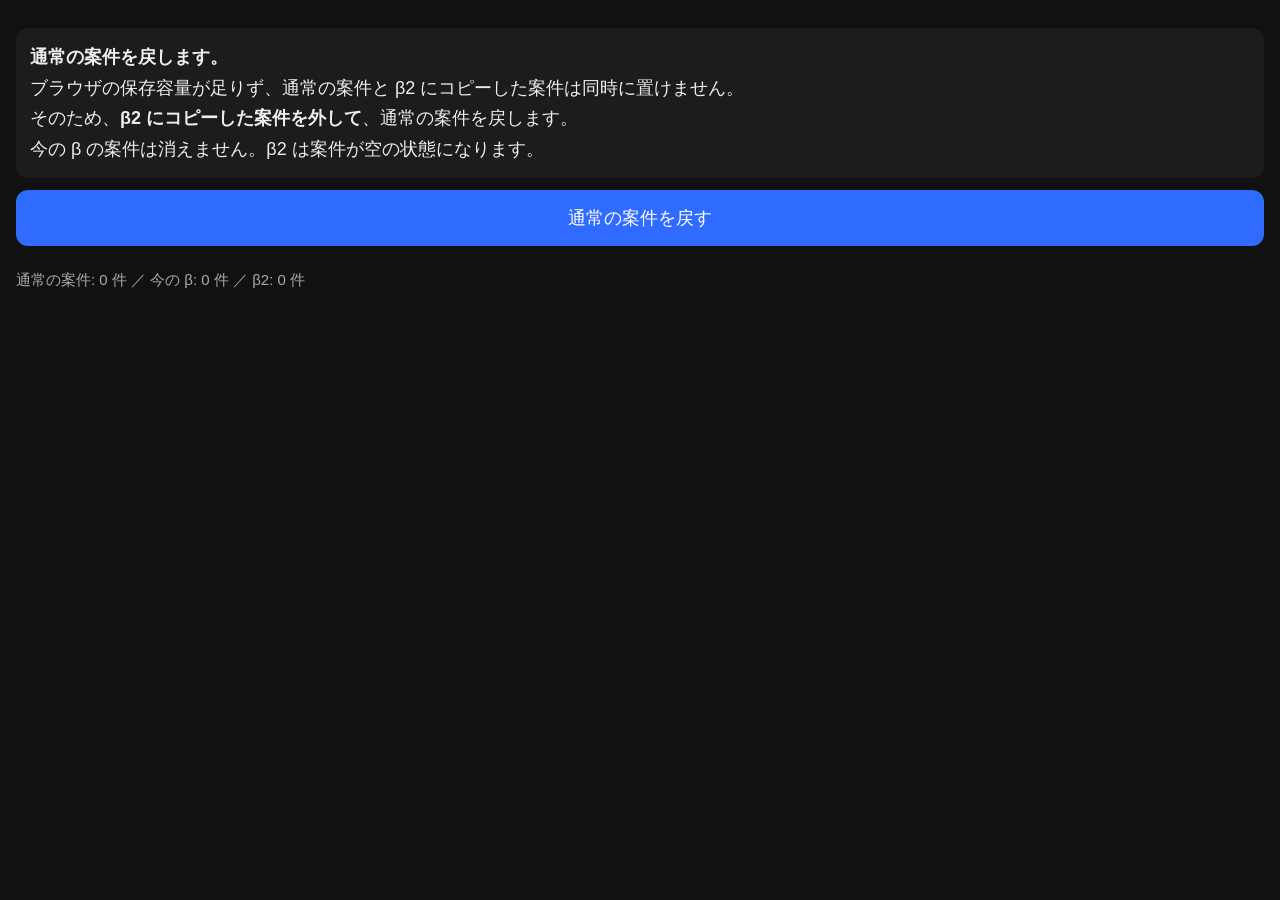
<file: b2/restore.html>
<!doctype html><html lang="ja"><head><meta charset="utf-8"><meta name="viewport" content="width=device-width,initial-scale=1"><title>通常の案件を戻す</title>
<style>body{font:18px/1.7 -apple-system,sans-serif;margin:0;padding:16px;background:#111;color:#eee}.c{background:#1c1c1e;border-radius:12px;padding:14px;margin:12px 0}#r{display:none}#r.ok{display:block;background:#14351f}#r.ng{display:block;background:#4a1d1d}button{display:block;width:100%;box-sizing:border-box;background:#2f6bff;color:#fff;border:0;border-radius:12px;padding:16px;margin-top:12px;font-size:18px}small{color:#aaa}</style></head><body>
<div class="c"><b>通常の案件を戻します。</b><br>ブラウザの保存容量が足りず、通常の案件と β2 にコピーした案件は同時に置けません。<br>そのため、<b>β2 にコピーした案件を外して</b>、通常の案件を戻します。<br>今の β の案件は消えません。β2 は案件が空の状態になります。</div>
<button id="go">通常の案件を戻す</button>
<div id="r" class="c"></div><p><small id="d"></small></p>
<script>
var L=localStorage,r=document.getElementById('r'),d=document.getElementById('d'),RAW='h3MobileProjects',BK='h3-b2-backup';
function arr(v){try{var a=JSON.parse(v);return Array.isArray(a)?a:null}catch(e){return null}}
function say(ok,h){r.className='c '+(ok?'ok':'ng');r.innerHTML=h}
function idb(){return new Promise(function(res,rej){var q=indexedDB.open(BK,1);q.onupgradeneeded=function(){q.result.createObjectStore('kv')};q.onsuccess=function(){res(q.result)};q.onerror=function(){rej(q.error)}})}
function get(k){return idb().then(function(db){return new Promise(function(res,rej){var q=db.transaction('kv').objectStore('kv').get(k);q.onsuccess=function(){res(q.result)};q.onerror=function(){rej(q.error)}})})}
function info(){d.innerHTML='通常の案件: '+((arr(L.getItem(RAW))||[]).length)+' 件 ／ 今の β: '+((arr(L.getItem('studio.'+RAW))||[]).length)+' 件 ／ β2: '+((arr(L.getItem('studioB2.'+RAW))||[]).length)+' 件'}
info();
document.getElementById('go').onclick=function(){say(true,'処理中…');
get('raw.'+RAW).then(function(b){
 if(!b){if(L.getItem(RAW)){say(true,'通常の案件はすでに戻っています。');info();return}throw new Error('退避した保存が見つかりません')}
 var keep={};['h3MobileProjects','h3MobileActiveProjectId','h3MobileProjectFavOnly'].forEach(function(k){keep[k]=L.getItem('studioB2.'+k);L.removeItem('studioB2.'+k)});
 L.setItem('studioB2.migrated2','skip');
 try{L.setItem(RAW,b)}catch(e){Object.keys(keep).forEach(function(k){if(keep[k]!==null)try{L.setItem('studioB2.'+k,keep[k])}catch(x){}});throw e}
 var n=(arr(L.getItem(RAW))||[]).length;
 say(true,'✅ 通常の案件を戻しました（'+n+' 件）。<br>通常版を開いて確認してください。');info();
}).catch(function(e){say(false,'⚠️ 失敗しました: '+(e&&e.name||'')+' '+(e&&e.message||e));info()})};
</script></body></html>
</file>
